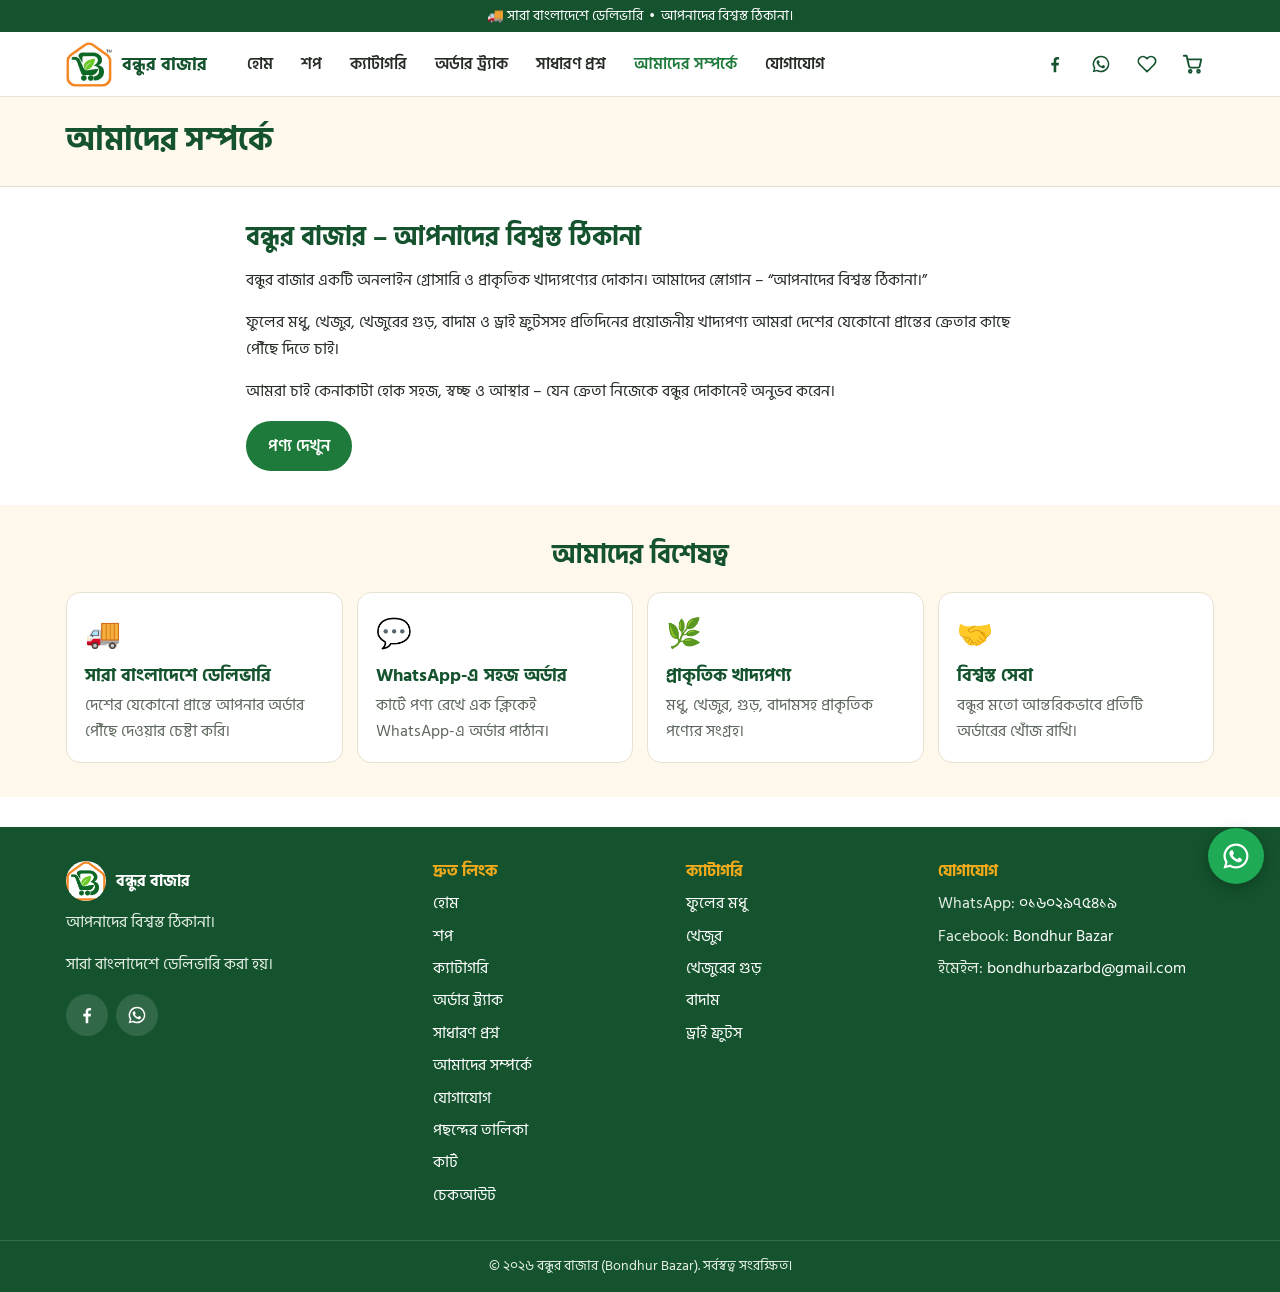
<file: about.html>
<!DOCTYPE html>
<html lang="bn">
<head>
<meta charset="utf-8">
<meta name="viewport" content="width=device-width, initial-scale=1">
<title>আমাদের সম্পর্কে | বন্ধুর বাজার</title>
<meta name="description" content="বন্ধুর বাজার সম্পর্কে জানুন – অনলাইন গ্রোসারি ও প্রাকৃতিক খাদ্যপণ্যের বিশ্বস্ত ঠিকানা।">
<meta name="theme-color" content="#1E7A3A">
<link rel="icon" href="assets/favicon.png" type="image/png">

<!-- Facebook / সোশ্যাল শেয়ার প্রিভিউ (Open Graph) -->
<!-- ⚠️ প্রকাশের পর নিচের "https://abdulkaiyum2823-hub.github.io/bondhur-bazar/" আপনার আসল লিংক দিয়ে বদলান (README দেখুন) -->
<meta property="og:type" content="website">
<meta property="og:site_name" content="বন্ধুর বাজার (Bondhur Bazar)">
<meta property="og:locale" content="bn_BD">
<meta property="og:title" content="আমাদের সম্পর্কে | বন্ধুর বাজার">
<meta property="og:description" content="বন্ধুর বাজার সম্পর্কে জানুন – অনলাইন গ্রোসারি ও প্রাকৃতিক খাদ্যপণ্যের বিশ্বস্ত ঠিকানা।">
<meta property="og:url" content="https://abdulkaiyum2823-hub.github.io/bondhur-bazar/about.html">
<meta property="og:image" content="https://abdulkaiyum2823-hub.github.io/bondhur-bazar/assets/og-image.jpg">
<meta name="twitter:card" content="summary_large_image">

<!-- বিনামূল্যের Google Fonts (বাংলা ফন্ট: Hind Siliguri) -->
<link rel="preconnect" href="https://fonts.googleapis.com">
<link rel="preconnect" href="https://fonts.gstatic.com" crossorigin>
<link rel="stylesheet" href="https://fonts.googleapis.com/css2?family=Hind+Siliguri:wght@400;500;600;700&display=swap">
<link rel="stylesheet" href="css/style.css?v=10">
</head>
<body data-page="about">
<a class="skip-link" href="#main">মূল অংশে যান</a>
<header class="site-header" id="site-header"></header>
<main id="main">

<div class="page-head"><div class="container"><h1>আমাদের সম্পর্কে</h1></div></div>
<section class="section"><div class="container" style="max-width:820px">
  <h2>বন্ধুর বাজার – আপনাদের বিশ্বস্ত ঠিকানা</h2>
  <div id="aboutText"></div>
  <a class="btn" href="shop.html">পণ্য দেখুন</a>
</div></section>
<section class="section alt"><div class="container"><h2 class="section-title">আমাদের বিশেষত্ব</h2><div class="feature-grid" id="featureGrid"></div></div></section>

</main>
<footer class="site-footer" id="site-footer"></footer>
<noscript><p style="padding:16px;text-align:center">এই ওয়েবসাইট চালাতে JavaScript চালু থাকা দরকার।</p></noscript>
<script src="js/config.js?v=10"></script>
<script src="js/supabase-config.js?v=10"></script>
<script src="js/products.js?v=10"></script>
<script src="js/api.js?v=10"></script>
<script src="js/app.js?v=10"></script>
<script src="js/pages.js?v=10"></script>
</body>
</html>
</file>
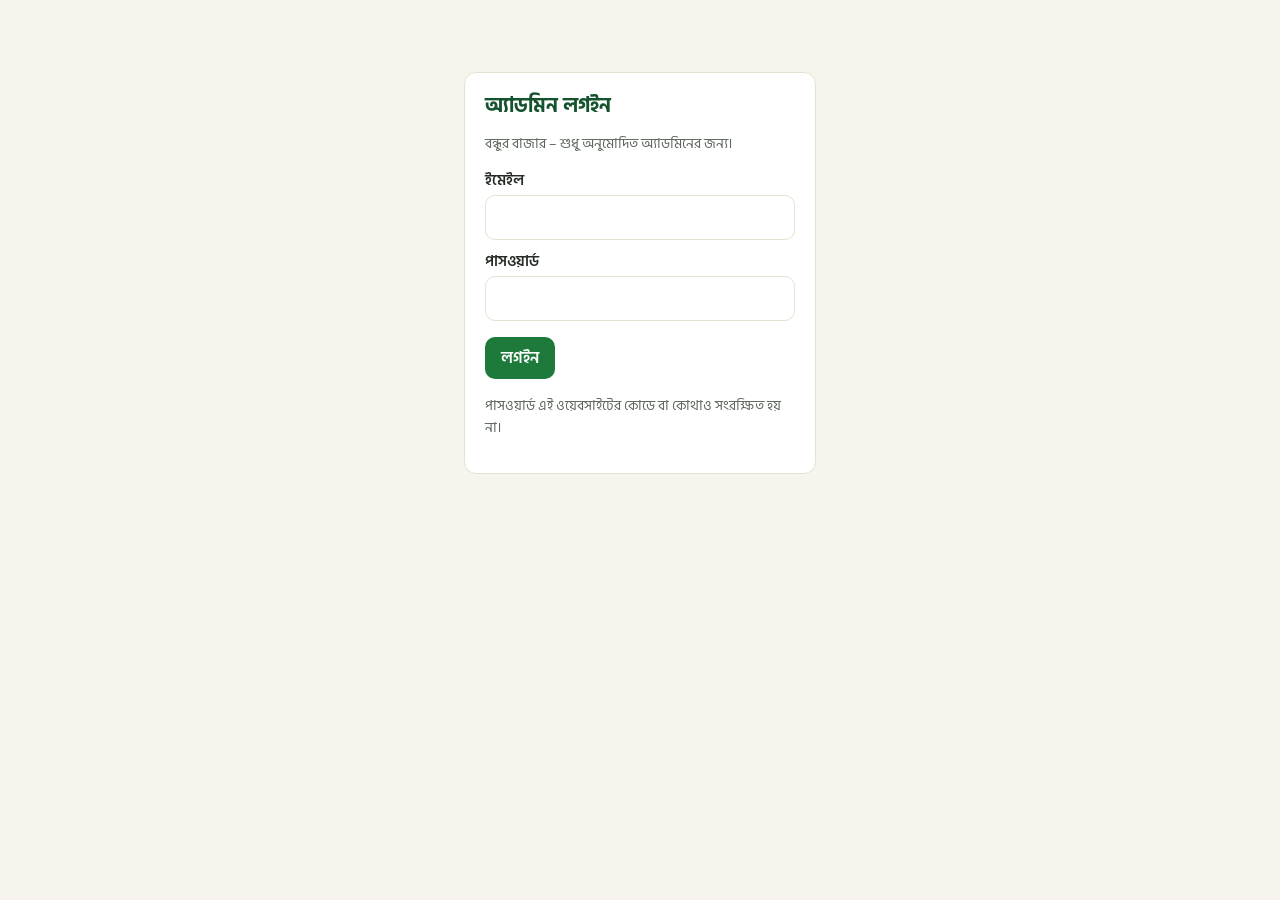
<file: admin.html>
<!DOCTYPE html>
<html lang="bn">
<head>
<meta charset="utf-8">
<meta name="viewport" content="width=device-width, initial-scale=1">
<title>অ্যাডমিন | বন্ধুর বাজার</title>
<meta name="robots" content="noindex, nofollow">
<meta name="theme-color" content="#1E7A3A">
<link rel="icon" href="assets/favicon.png" type="image/png">
<link rel="preconnect" href="https://fonts.googleapis.com">
<link rel="preconnect" href="https://fonts.gstatic.com" crossorigin>
<link rel="stylesheet" href="https://fonts.googleapis.com/css2?family=Hind+Siliguri:wght@400;500;600;700&display=swap">
<link rel="stylesheet" href="css/admin.css?v=10">
</head>
<body>
<div id="app"><p class="a-loading">লোড হচ্ছে…</p></div>
<div id="toast" class="toast" role="status" aria-live="polite" hidden></div>
<noscript><p style="padding:16px;text-align:center">অ্যাডমিন চালাতে JavaScript চালু থাকা দরকার।</p></noscript>
<script src="js/supabase-config.js?v=10"></script>
<script src="js/admin.js?v=10"></script>
<script src="js/admin-tabs.js?v=10"></script>
</body>
</html>
</file>
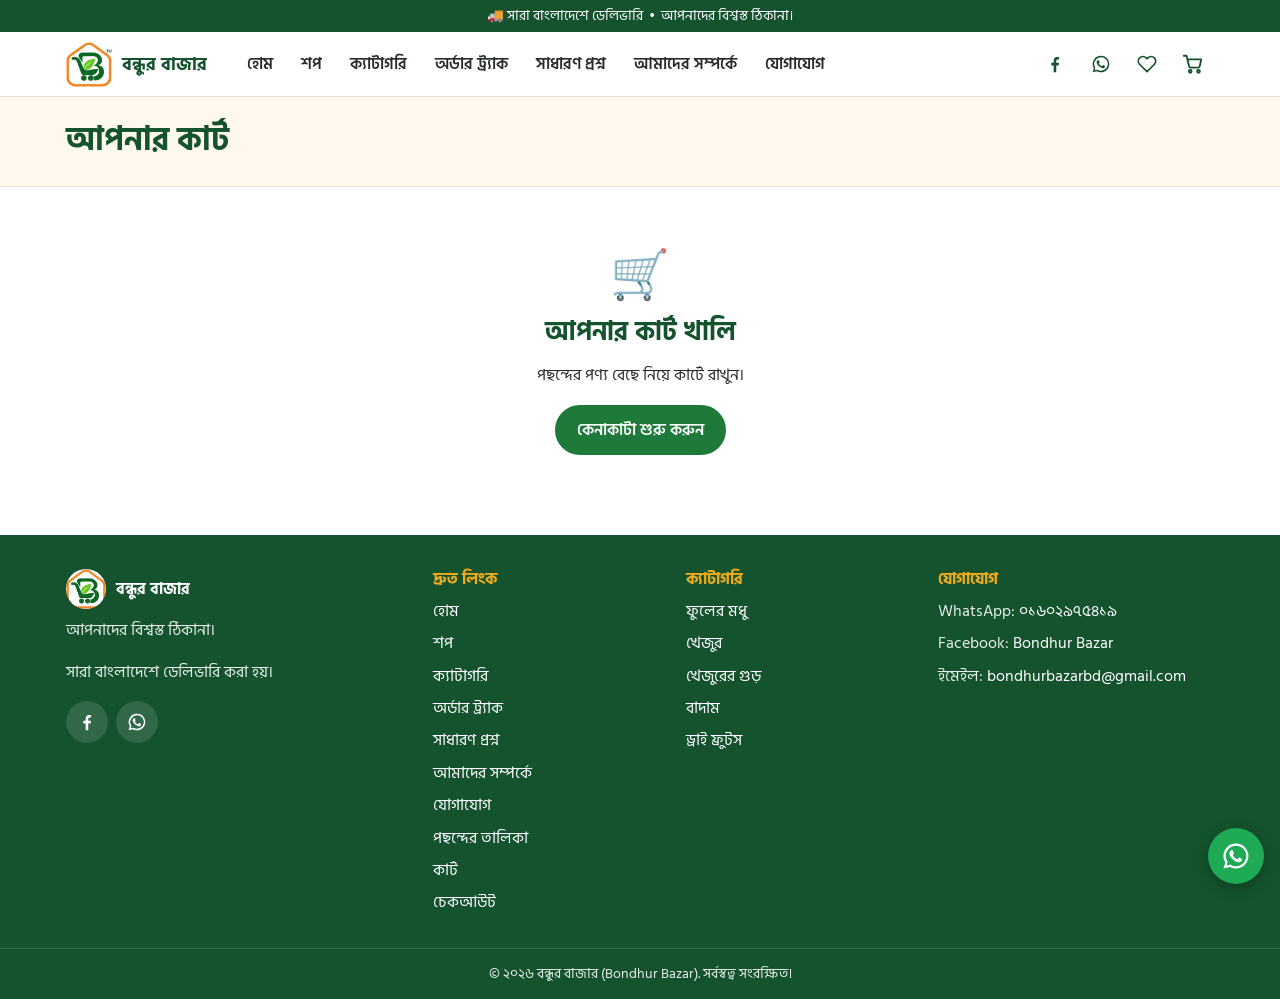
<file: cart.html>
<!DOCTYPE html>
<html lang="bn">
<head>
<meta charset="utf-8">
<meta name="viewport" content="width=device-width, initial-scale=1">
<title>কার্ট | বন্ধুর বাজার</title>
<meta name="description" content="আপনার কার্টের পণ্য দেখুন ও অর্ডার করুন।">
<meta name="robots" content="noindex, nofollow">
<meta name="theme-color" content="#1E7A3A">
<link rel="icon" href="assets/favicon.png" type="image/png">

<!-- Facebook / সোশ্যাল শেয়ার প্রিভিউ (Open Graph) -->
<!-- ⚠️ প্রকাশের পর নিচের "https://abdulkaiyum2823-hub.github.io/bondhur-bazar/" আপনার আসল লিংক দিয়ে বদলান (README দেখুন) -->
<meta property="og:type" content="website">
<meta property="og:site_name" content="বন্ধুর বাজার (Bondhur Bazar)">
<meta property="og:locale" content="bn_BD">
<meta property="og:title" content="কার্ট | বন্ধুর বাজার">
<meta property="og:description" content="আপনার কার্টের পণ্য দেখুন ও অর্ডার করুন।">
<meta property="og:url" content="https://abdulkaiyum2823-hub.github.io/bondhur-bazar/cart.html">
<meta property="og:image" content="https://abdulkaiyum2823-hub.github.io/bondhur-bazar/assets/og-image.jpg">
<meta name="twitter:card" content="summary_large_image">

<!-- বিনামূল্যের Google Fonts (বাংলা ফন্ট: Hind Siliguri) -->
<link rel="preconnect" href="https://fonts.googleapis.com">
<link rel="preconnect" href="https://fonts.gstatic.com" crossorigin>
<link rel="stylesheet" href="https://fonts.googleapis.com/css2?family=Hind+Siliguri:wght@400;500;600;700&display=swap">
<link rel="stylesheet" href="css/style.css?v=10">
</head>
<body data-page="cart">
<a class="skip-link" href="#main">মূল অংশে যান</a>
<header class="site-header" id="site-header"></header>
<main id="main">

<div class="page-head"><div class="container"><h1>আপনার কার্ট</h1></div></div>
<div class="container"><div id="cartHost"></div></div>

</main>
<footer class="site-footer" id="site-footer"></footer>
<noscript><p style="padding:16px;text-align:center">এই ওয়েবসাইট চালাতে JavaScript চালু থাকা দরকার।</p></noscript>
<script src="js/config.js?v=10"></script>
<script src="js/supabase-config.js?v=10"></script>
<script src="js/products.js?v=10"></script>
<script src="js/api.js?v=10"></script>
<script src="js/app.js?v=10"></script>
<script src="js/pages.js?v=10"></script>
</body>
</html>
</file>
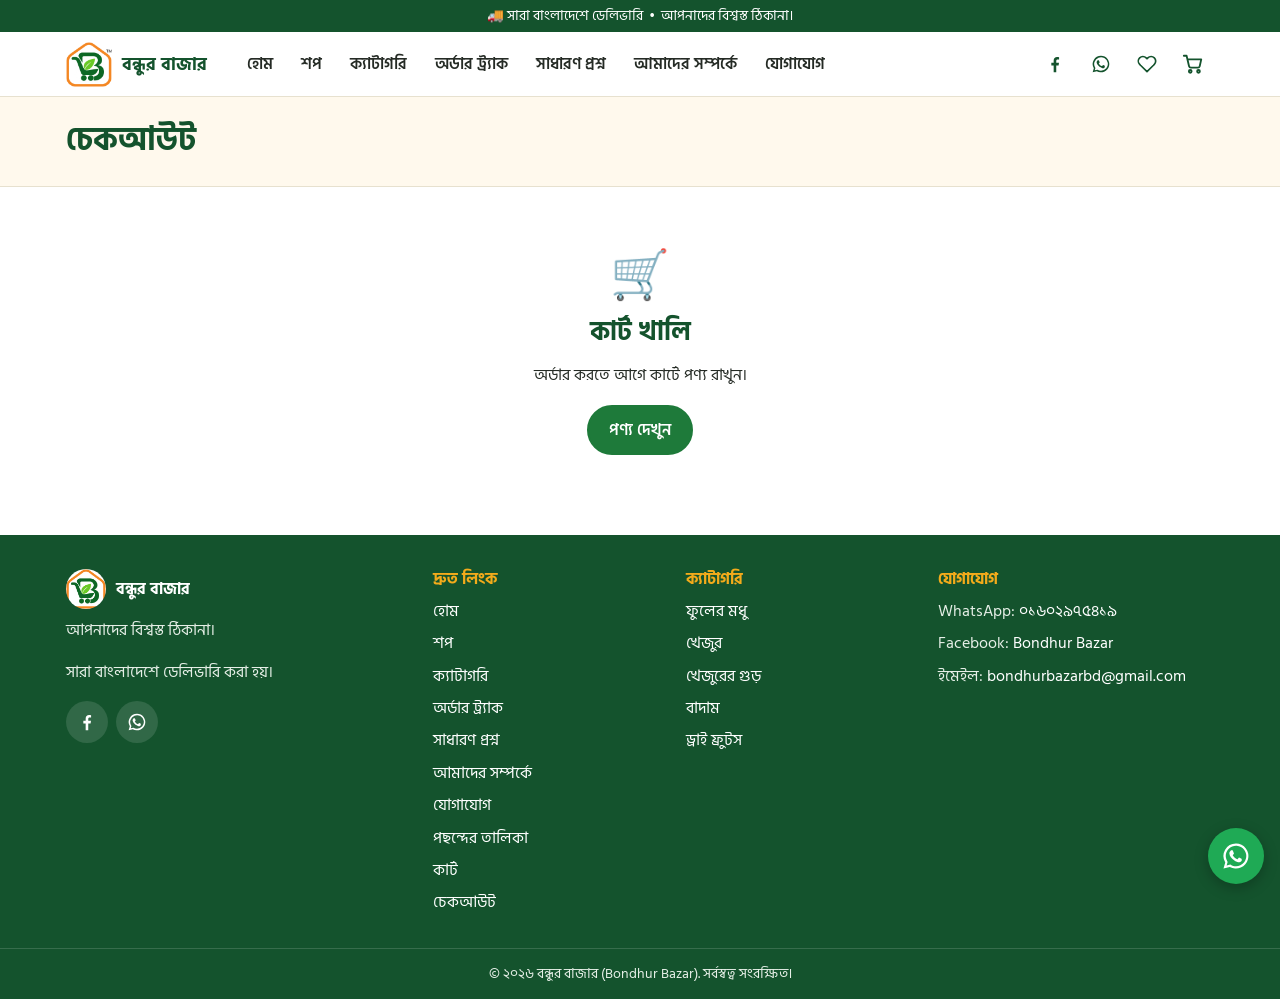
<file: checkout.html>
<!DOCTYPE html>
<html lang="bn">
<head>
<meta charset="utf-8">
<meta name="viewport" content="width=device-width, initial-scale=1">
<title>চেকআউট | বন্ধুর বাজার</title>
<meta name="description" content="ডেলিভারির তথ্য দিয়ে অর্ডার সম্পন্ন করুন।">
<meta name="robots" content="noindex, nofollow">
<meta name="theme-color" content="#1E7A3A">
<link rel="icon" href="assets/favicon.png" type="image/png">

<!-- Facebook / সোশ্যাল শেয়ার প্রিভিউ (Open Graph) -->
<!-- ⚠️ প্রকাশের পর নিচের "https://abdulkaiyum2823-hub.github.io/bondhur-bazar/" আপনার আসল লিংক দিয়ে বদলান (README দেখুন) -->
<meta property="og:type" content="website">
<meta property="og:site_name" content="বন্ধুর বাজার (Bondhur Bazar)">
<meta property="og:locale" content="bn_BD">
<meta property="og:title" content="চেকআউট | বন্ধুর বাজার">
<meta property="og:description" content="ডেলিভারির তথ্য দিয়ে অর্ডার সম্পন্ন করুন।">
<meta property="og:url" content="https://abdulkaiyum2823-hub.github.io/bondhur-bazar/checkout.html">
<meta property="og:image" content="https://abdulkaiyum2823-hub.github.io/bondhur-bazar/assets/og-image.jpg">
<meta name="twitter:card" content="summary_large_image">

<!-- বিনামূল্যের Google Fonts (বাংলা ফন্ট: Hind Siliguri) -->
<link rel="preconnect" href="https://fonts.googleapis.com">
<link rel="preconnect" href="https://fonts.gstatic.com" crossorigin>
<link rel="stylesheet" href="https://fonts.googleapis.com/css2?family=Hind+Siliguri:wght@400;500;600;700&display=swap">
<link rel="stylesheet" href="css/style.css?v=10">
</head>
<body data-page="checkout">
<a class="skip-link" href="#main">মূল অংশে যান</a>
<header class="site-header" id="site-header"></header>
<main id="main">

<div class="page-head"><div class="container"><h1>চেকআউট</h1></div></div>
<div class="container"><div id="checkoutHost">
  <div class="checkout-layout">
    <form id="orderForm" class="form-box" novalidate>
      <h2>ডেলিভারির তথ্য</h2>
      <div class="form-grid">
        <div class="field"><label for="name">আপনার নাম <span class="req">*</span></label>
          <input class="input" id="name" name="name" type="text" autocomplete="name" placeholder="যেমন: রহিম উদ্দিন">
          <p class="err" id="err-name" role="alert"></p></div>
        <div class="field"><label for="phone">মোবাইল নম্বর <span class="req">*</span></label>
          <input class="input" id="phone" name="phone" type="tel" inputmode="tel" autocomplete="tel" placeholder="যেমন: 01712345678">
          <p class="err" id="err-phone" role="alert"></p></div>
        <div class="field"><label for="address">সম্পূর্ণ ঠিকানা <span class="req">*</span></label>
          <textarea class="input" id="address" name="address" autocomplete="street-address" placeholder="বাড়ি/রাস্তা/গ্রাম/এলাকা"></textarea>
          <p class="err" id="err-address" role="alert"></p></div>
        <div class="form-grid two">
          <div class="field"><label for="district">জেলা <span class="req">*</span></label>
            <select class="select" id="district" name="district"></select>
            <p class="err" id="err-district" role="alert"></p></div>
          <div class="field"><label for="upazila">উপজেলা / থানা <span class="req">*</span></label>
            <input class="input" id="upazila" name="upazila" type="text" placeholder="উপজেলা বা থানার নাম">
            <p class="err" id="err-upazila" role="alert"></p></div>
        </div>
        <div class="field"><label for="note">বিশেষ নির্দেশনা (ঐচ্ছিক)</label>
          <textarea class="input" id="note" name="note" placeholder="কিছু জানাতে চাইলে লিখুন"></textarea></div>
      </div>
      <p class="notice-inline" id="offlineNote" hidden>⚠️ অনলাইন অর্ডার সিস্টেম এখনো চালু হয়নি। বাটনে চাপলে WhatsApp-এ মেসেজ তৈরি হবে; সেখানে “Send” চাপলে অর্ডার আমাদের কাছে যাবে (এই অর্ডার নম্বর পাবেন না)।</p>
      <input type="text" name="website" tabindex="-1" autocomplete="off" aria-hidden="true" style="position:absolute;left:-9999px;width:1px;height:1px;opacity:0">
      <fieldset class="pay-box" id="payBox" hidden>
        <legend>পেমেন্ট পদ্ধতি</legend>
        <label class="pay-opt"><input type="radio" name="pay" id="payCod" value="cod" checked>
          <span><strong>ক্যাশ অন ডেলিভারি</strong><small>পণ্য হাতে পেয়ে টাকা দিন</small></span></label>
        <label class="pay-opt"><input type="radio" name="pay" id="payBkash" value="bkash">
          <span><strong>bKash (Personal – Send Money)</strong><small>আগে টাকা পাঠিয়ে TrxID দিন</small></span></label>
        <div class="bk-panel" id="bkDelivery" hidden>
          <p>ডেলিভারি চার্জ এখনো নির্ধারিত নয় (জেলা বেছে নিন, অথবা চার্জ আমরা অর্ডারের পর জানাব)। মোট টাকা নিশ্চিত না হওয়া পর্যন্ত bKash পেমেন্ট নেওয়া যাচ্ছে না – অনুগ্রহ করে <b>ক্যাশ অন ডেলিভারি</b> বেছে নিন।</p>
        </div>
        <div class="bk-panel" id="bkFields" hidden>
          <ol class="bk-steps">
            <li>bKash অ্যাপ/USSD থেকে <b>Send Money</b> দিয়ে <b class="bk-num" id="bkNum"></b> নম্বরে <b id="bkAmount"></b> পাঠান। <small id="bkType"></small>
              <button type="button" class="btn btn-sm btn-outline" id="bkCopy">নম্বর কপি</button></li>
            <li>পাঠানো শেষে পাওয়া <b>TrxID</b> এবং যে নম্বর থেকে পাঠিয়েছেন তা নিচে লিখুন।</li>
          </ol>
          <div class="field"><label for="bkTxn">bKash TrxID <span class="req">*</span></label>
            <input class="input" id="bkTxn" name="bkTxn" type="text" autocomplete="off" autocapitalize="characters" maxlength="24" placeholder="যেমন: 9A7B3C2D1E">
            <p class="err" id="err-bkTxn" role="alert"></p></div>
          <div class="field"><label for="bkSender">যে নম্বর থেকে টাকা পাঠিয়েছেন <span class="req">*</span></label>
            <input class="input" id="bkSender" name="bkSender" type="tel" inputmode="tel" placeholder="যেমন: 01712345678">
            <p class="err" id="err-bkSender" role="alert"></p></div>
          <p class="hint">⚠️ এই যাচাই স্বয়ংক্রিয় নয়। আমরা নিজে হাতে মিলিয়ে দেখব; ততক্ষণ স্ট্যাটাস “যাচাইয়ের অপেক্ষায়” থাকবে। ভুল TrxID দিলে অর্ডার আটকে যেতে পারে।</p>
        </div>
      </fieldset>
      <p class="hint" id="paymentNote"></p>
      <button class="btn btn-gold btn-lg btn-block" id="submitBtn" type="submit">অর্ডার পর্যালোচনা করুন</button>
    </form>
    <aside class="summary">
      <h2>অর্ডারের সারাংশ</h2>
      <div id="sumItems"></div>
      <div class="sum-row"><span>পণ্যের মূল্য</span><strong id="sumSub"></strong></div>
      <div class="sum-row"><span>ডেলিভারি চার্জ</span><strong id="sumDel"></strong></div>
      <div class="sum-row sum-total"><span>সর্বমোট</span><strong id="sumTotal"></strong></div>
      <a class="btn btn-outline btn-block" href="cart.html">কার্টে ফিরে যান</a>
    </aside>
  </div>
</div></div>

</main>
<footer class="site-footer" id="site-footer"></footer>
<noscript><p style="padding:16px;text-align:center">এই ওয়েবসাইট চালাতে JavaScript চালু থাকা দরকার।</p></noscript>
<script src="js/config.js?v=10"></script>
<script src="js/supabase-config.js?v=10"></script>
<script src="js/products.js?v=10"></script>
<script src="js/api.js?v=10"></script>
<script src="js/app.js?v=10"></script>
<script src="js/pages.js?v=10"></script>
</body>
</html>
</file>
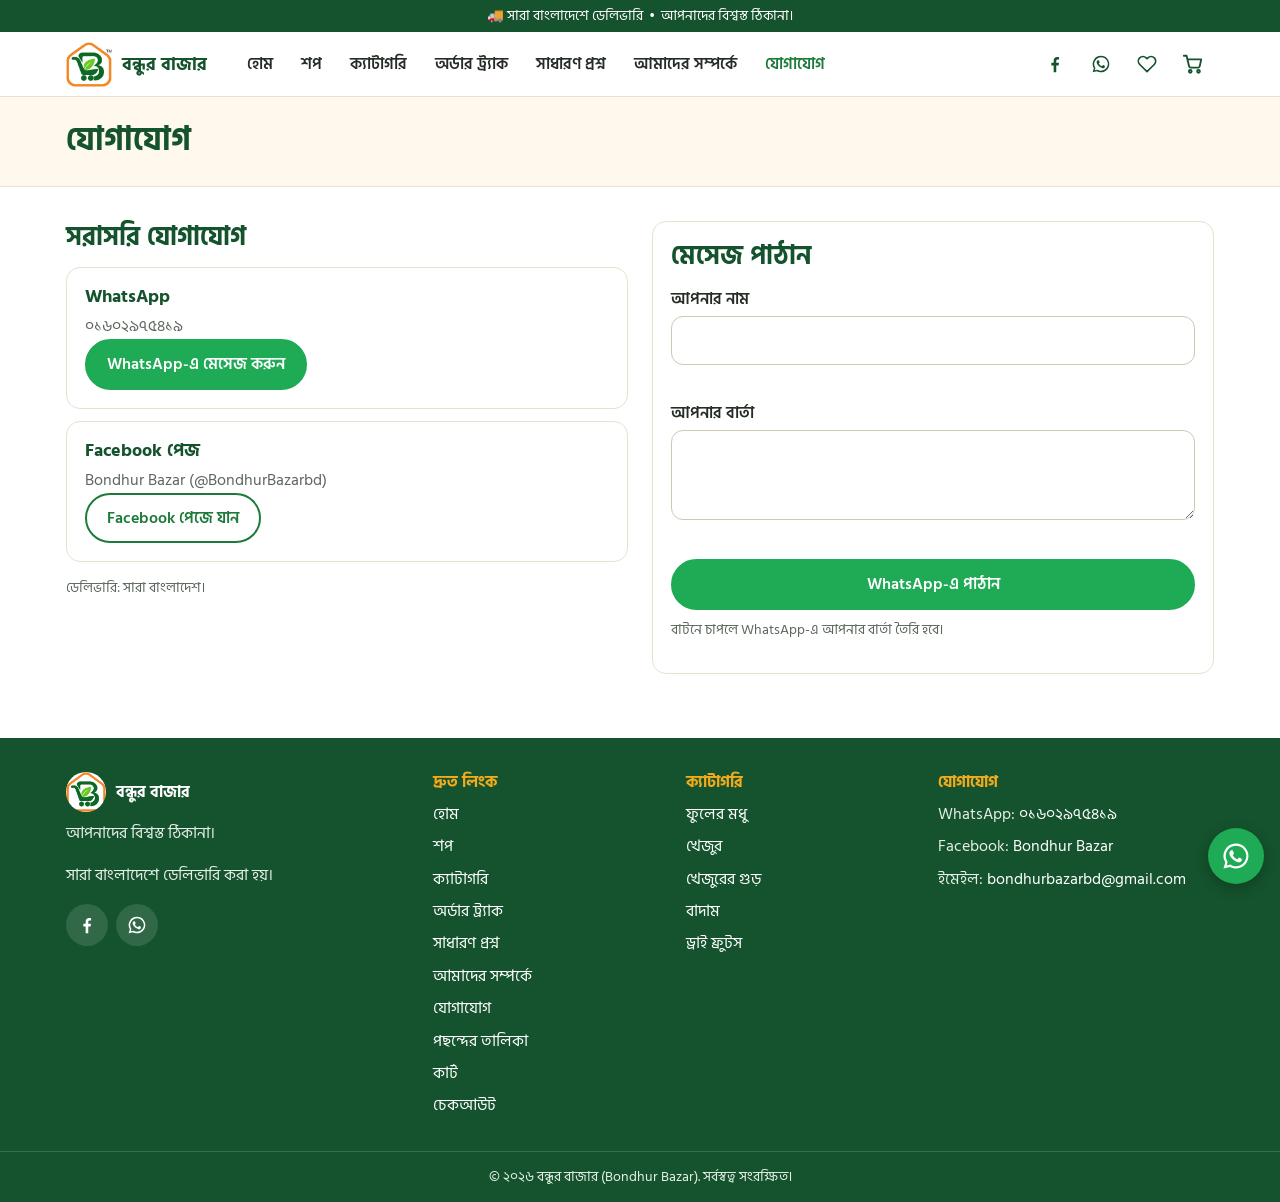
<file: contact.html>
<!DOCTYPE html>
<html lang="bn">
<head>
<meta charset="utf-8">
<meta name="viewport" content="width=device-width, initial-scale=1">
<title>যোগাযোগ | বন্ধুর বাজার</title>
<meta name="description" content="বন্ধুর বাজারের সঙ্গে WhatsApp ও Facebook-এ যোগাযোগ করুন।">
<meta name="theme-color" content="#1E7A3A">
<link rel="icon" href="assets/favicon.png" type="image/png">

<!-- Facebook / সোশ্যাল শেয়ার প্রিভিউ (Open Graph) -->
<!-- ⚠️ প্রকাশের পর নিচের "https://abdulkaiyum2823-hub.github.io/bondhur-bazar/" আপনার আসল লিংক দিয়ে বদলান (README দেখুন) -->
<meta property="og:type" content="website">
<meta property="og:site_name" content="বন্ধুর বাজার (Bondhur Bazar)">
<meta property="og:locale" content="bn_BD">
<meta property="og:title" content="যোগাযোগ | বন্ধুর বাজার">
<meta property="og:description" content="বন্ধুর বাজারের সঙ্গে WhatsApp ও Facebook-এ যোগাযোগ করুন।">
<meta property="og:url" content="https://abdulkaiyum2823-hub.github.io/bondhur-bazar/contact.html">
<meta property="og:image" content="https://abdulkaiyum2823-hub.github.io/bondhur-bazar/assets/og-image.jpg">
<meta name="twitter:card" content="summary_large_image">

<!-- বিনামূল্যের Google Fonts (বাংলা ফন্ট: Hind Siliguri) -->
<link rel="preconnect" href="https://fonts.googleapis.com">
<link rel="preconnect" href="https://fonts.gstatic.com" crossorigin>
<link rel="stylesheet" href="https://fonts.googleapis.com/css2?family=Hind+Siliguri:wght@400;500;600;700&display=swap">
<link rel="stylesheet" href="css/style.css?v=10">
</head>
<body data-page="contact">
<a class="skip-link" href="#main">মূল অংশে যান</a>
<header class="site-header" id="site-header"></header>
<main id="main">

<div class="page-head"><div class="container"><h1>যোগাযোগ</h1></div></div>
<section class="section"><div class="container split" style="align-items:start">
  <div>
    <h2>সরাসরি যোগাযোগ</h2>
    <div class="feature" style="margin-bottom:12px"><h3>WhatsApp</h3><p id="waNum"></p>
      <a class="btn btn-wa" id="waBig" target="_blank" rel="noopener" data-wa href="https://wa.me/8801602975419">WhatsApp-এ মেসেজ করুন</a></div>
    <div class="feature"><h3>Facebook পেজ</h3><p id="fbName"></p>
      <a class="btn btn-outline" id="fbBig" target="_blank" rel="noopener" data-fb href="https://www.facebook.com/BondhurBazarbd">Facebook পেজে যান</a></div>
    <p class="muted" style="margin-top:14px">ডেলিভারি: সারা বাংলাদেশ।</p>
  </div>
  <form id="msgForm" class="form-box" novalidate>
    <h2>মেসেজ পাঠান</h2>
    <div class="form-grid">
      <div class="field"><label for="cname">আপনার নাম</label><input class="input" id="cname" name="name" type="text" autocomplete="name"><p class="err" id="err-cname" role="alert"></p></div>
      <div class="field"><label for="cmsg">আপনার বার্তা</label><textarea class="input" id="cmsg" name="message"></textarea><p class="err" id="err-cmsg" role="alert"></p></div>
    </div>
    <button class="btn btn-wa btn-block" type="submit">WhatsApp-এ পাঠান</button>
    <p class="hint" style="margin-top:8px">বাটনে চাপলে WhatsApp-এ আপনার বার্তা তৈরি হবে।</p>
  </form>
</div></section>

</main>
<footer class="site-footer" id="site-footer"></footer>
<noscript><p style="padding:16px;text-align:center">এই ওয়েবসাইট চালাতে JavaScript চালু থাকা দরকার।</p></noscript>
<script src="js/config.js?v=10"></script>
<script src="js/supabase-config.js?v=10"></script>
<script src="js/products.js?v=10"></script>
<script src="js/api.js?v=10"></script>
<script src="js/app.js?v=10"></script>
<script src="js/pages.js?v=10"></script>
</body>
</html>
</file>
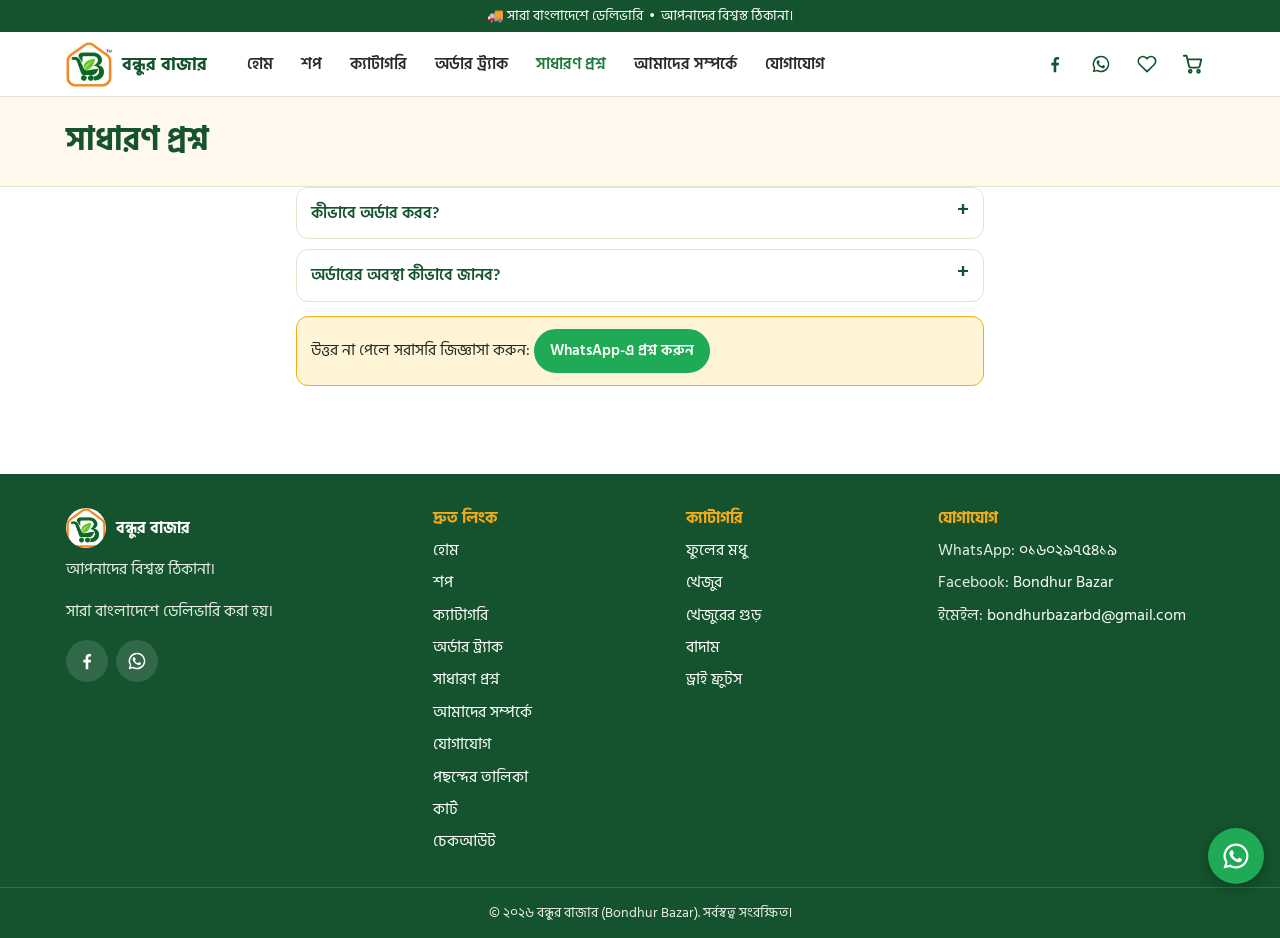
<file: faq.html>
<!DOCTYPE html>
<html lang="bn">
<head>
<meta charset="utf-8">
<meta name="viewport" content="width=device-width, initial-scale=1">
<title>সাধারণ প্রশ্ন (FAQ) | বন্ধুর বাজার</title>
<meta name="description" content="অর্ডার, পেমেন্ট, ডেলিভারি নিয়ে সাধারণ প্রশ্নের উত্তর।">
<meta name="theme-color" content="#1E7A3A">
<link rel="icon" href="assets/favicon.png" type="image/png">

<!-- Facebook / সোশ্যাল শেয়ার প্রিভিউ (Open Graph) -->
<!-- ⚠️ প্রকাশের পর নিচের "https://abdulkaiyum2823-hub.github.io/bondhur-bazar/" আপনার আসল লিংক দিয়ে বদলান (README দেখুন) -->
<meta property="og:type" content="website">
<meta property="og:site_name" content="বন্ধুর বাজার (Bondhur Bazar)">
<meta property="og:locale" content="bn_BD">
<meta property="og:title" content="সাধারণ প্রশ্ন (FAQ) | বন্ধুর বাজার">
<meta property="og:description" content="অর্ডার, পেমেন্ট, ডেলিভারি নিয়ে সাধারণ প্রশ্নের উত্তর।">
<meta property="og:url" content="https://abdulkaiyum2823-hub.github.io/bondhur-bazar/faq.html">
<meta property="og:image" content="https://abdulkaiyum2823-hub.github.io/bondhur-bazar/assets/og-image.jpg">
<meta name="twitter:card" content="summary_large_image">

<!-- বিনামূল্যের Google Fonts (বাংলা ফন্ট: Hind Siliguri) -->
<link rel="preconnect" href="https://fonts.googleapis.com">
<link rel="preconnect" href="https://fonts.gstatic.com" crossorigin>
<link rel="stylesheet" href="https://fonts.googleapis.com/css2?family=Hind+Siliguri:wght@400;500;600;700&display=swap">
<link rel="stylesheet" href="css/style.css?v=10">
</head>
<body data-page="faq">
<a class="skip-link" href="#main">মূল অংশে যান</a>
<header class="site-header" id="site-header"></header>
<main id="main">
<div class="page-head"><div class="container"><h1>সাধারণ প্রশ্ন</h1></div></div>
<div class="container narrow">
  <div id="faqList"></div>
  <div class="callout">উত্তর না পেলে সরাসরি জিজ্ঞাসা করুন: <a id="faqWa" class="btn btn-wa btn-sm" target="_blank" rel="noopener" href="#">WhatsApp-এ প্রশ্ন করুন</a></div>
</div>
</main>
<footer class="site-footer" id="site-footer"></footer>
<noscript><p style="padding:16px;text-align:center">এই ওয়েবসাইট চালাতে JavaScript চালু থাকা দরকার।</p></noscript>
<script src="js/config.js?v=10"></script>
<script src="js/supabase-config.js?v=10"></script>
<script src="js/products.js?v=10"></script>
<script src="js/api.js?v=10"></script>
<script src="js/app.js?v=10"></script>
<script src="js/pages.js?v=10"></script>
</body>
</html>
</file>
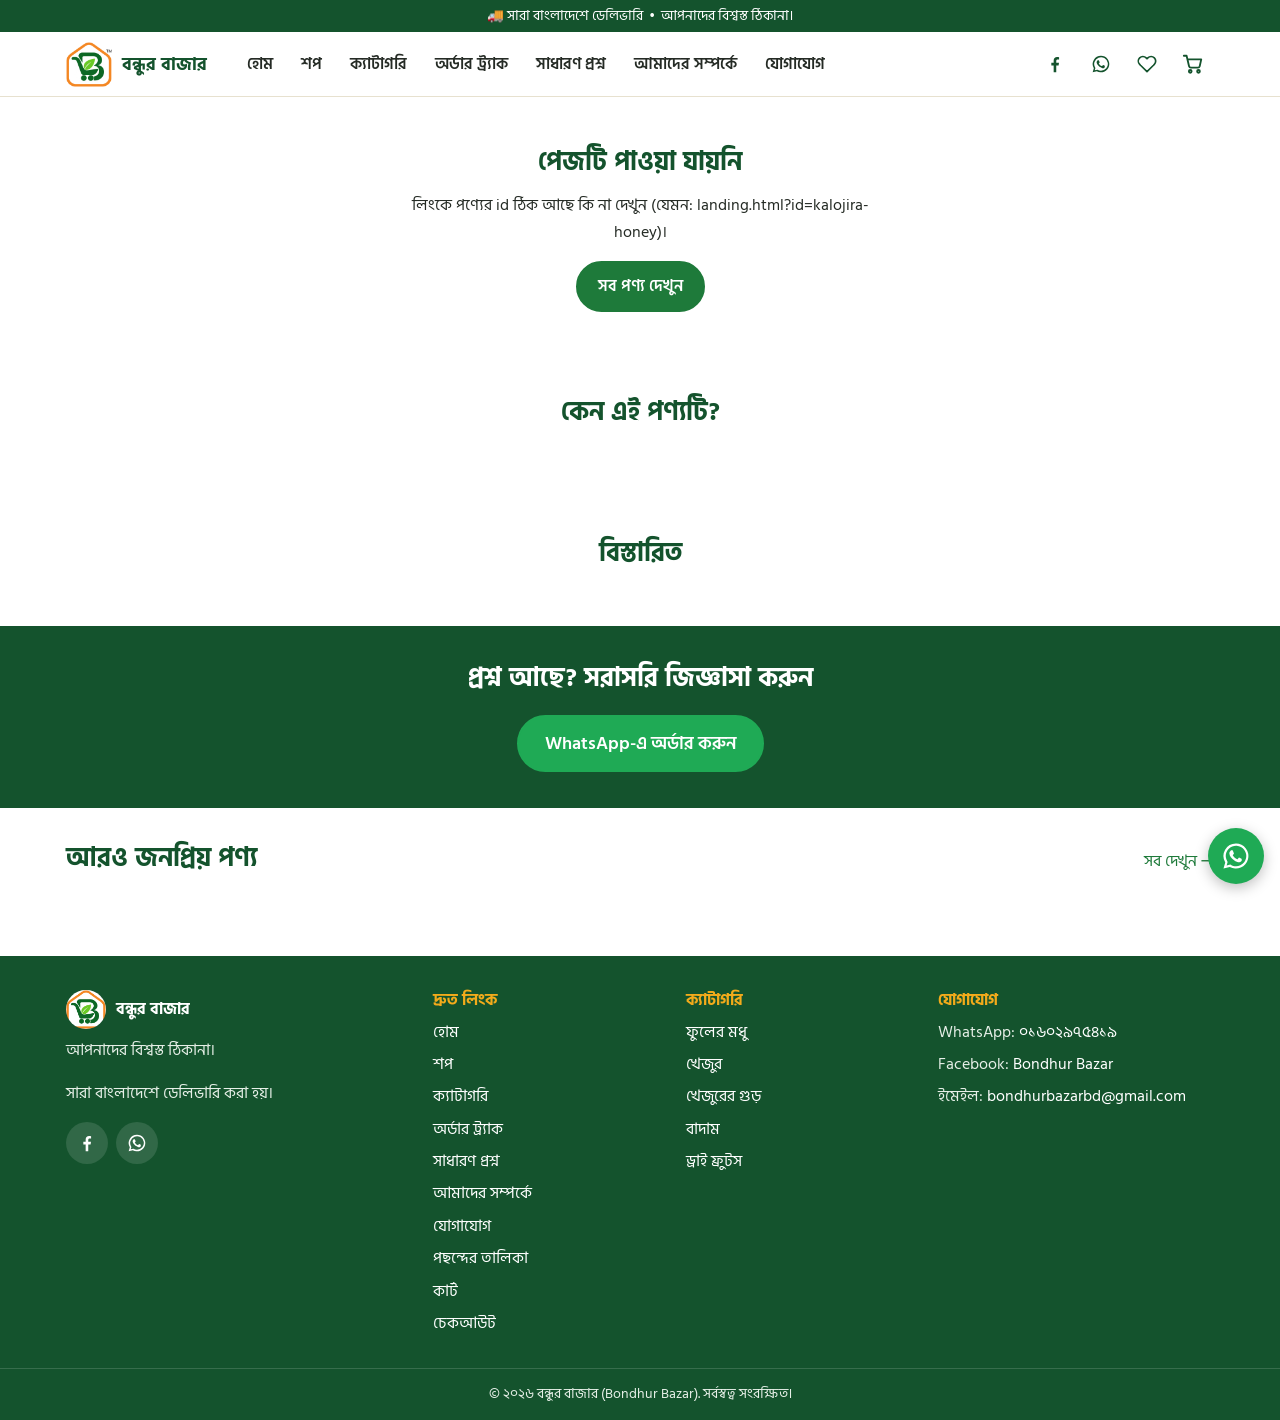
<file: landing.html>
<!DOCTYPE html>
<html lang="bn">
<head>
<meta charset="utf-8">
<meta name="viewport" content="width=device-width, initial-scale=1">
<title>বিশেষ অফার | বন্ধুর বাজার</title>
<meta name="description" content="বন্ধুর বাজার – অনলাইন গ্রোসারি ও প্রাকৃতিক খাদ্যপণ্য। ফুলের মধু, খেজুর, খেজুরের গুড়, বাদাম ও ড্রাই ফ্রুটস। সারা বাংলাদেশে ডেলিভারি, WhatsApp-এ সহজ অর্ডার।">
<meta name="theme-color" content="#1E7A3A">
<link rel="icon" href="assets/favicon.png" type="image/png">

<!-- Facebook / সোশ্যাল শেয়ার প্রিভিউ (Open Graph) -->
<!-- ⚠️ প্রকাশের পর নিচের "https://abdulkaiyum2823-hub.github.io/bondhur-bazar/" আপনার আসল লিংক দিয়ে বদলান (README দেখুন) -->
<meta property="og:type" content="website">
<meta property="og:site_name" content="বন্ধুর বাজার (Bondhur Bazar)">
<meta property="og:locale" content="bn_BD">
<meta property="og:title" content="বিশেষ অফার | বন্ধুর বাজার">
<meta property="og:description" content="বন্ধুর বাজার – অনলাইন গ্রোসারি ও প্রাকৃতিক খাদ্যপণ্য। ফুলের মধু, খেজুর, খেজুরের গুড়, বাদাম ও ড্রাই ফ্রুটস। সারা বাংলাদেশে ডেলিভারি, WhatsApp-এ সহজ অর্ডার।">
<meta property="og:url" content="https://abdulkaiyum2823-hub.github.io/bondhur-bazar/landing.html">
<meta property="og:image" content="https://abdulkaiyum2823-hub.github.io/bondhur-bazar/assets/og-image.jpg">
<meta name="twitter:card" content="summary_large_image">

<!-- বিনামূল্যের Google Fonts (বাংলা ফন্ট: Hind Siliguri) -->
<link rel="preconnect" href="https://fonts.googleapis.com">
<link rel="preconnect" href="https://fonts.gstatic.com" crossorigin>
<link rel="stylesheet" href="https://fonts.googleapis.com/css2?family=Hind+Siliguri:wght@400;500;600;700&display=swap">
<link rel="stylesheet" href="css/style.css?v=10">
</head>
<body data-page="landing">
<a class="skip-link" href="#main">মূল অংশে যান</a>
<header class="site-header" id="site-header"></header>
<main id="main">

<div class="container">
  <div id="landingHost"></div>
  <section class="section" id="landingPointsWrap"><h2 class="section-title">কেন এই পণ্যটি?</h2><div class="feature-grid" id="landingPoints"></div></section>
  <section class="section"><div class="pd-desc" style="margin:0 auto;text-align:center"><h2>বিস্তারিত</h2><p id="landingStory"></p></div></section>
</div>
<section class="cta-band"><div class="container">
  <h2>প্রশ্ন আছে? সরাসরি জিজ্ঞাসা করুন</h2>
  <div class="hero-actions"><a class="btn btn-wa btn-lg" id="landingWa" target="_blank" rel="noopener" href="#">WhatsApp-এ অর্ডার করুন</a></div>
</div></section>
<div class="container"><section class="section"><div class="section-head"><h2>আরও জনপ্রিয় পণ্য</h2><a href="shop.html">সব দেখুন →</a></div><div class="grid" id="landingMore"></div></section></div>

</main>
<footer class="site-footer" id="site-footer"></footer>
<noscript><p style="padding:16px;text-align:center">এই ওয়েবসাইট চালাতে JavaScript চালু থাকা দরকার।</p></noscript>
<script src="js/config.js?v=10"></script>
<script src="js/supabase-config.js?v=10"></script>
<script src="js/products.js?v=10"></script>
<script src="js/api.js?v=10"></script>
<script src="js/app.js?v=10"></script>
<script src="js/pages.js?v=10"></script>
</body>
</html>
</file>
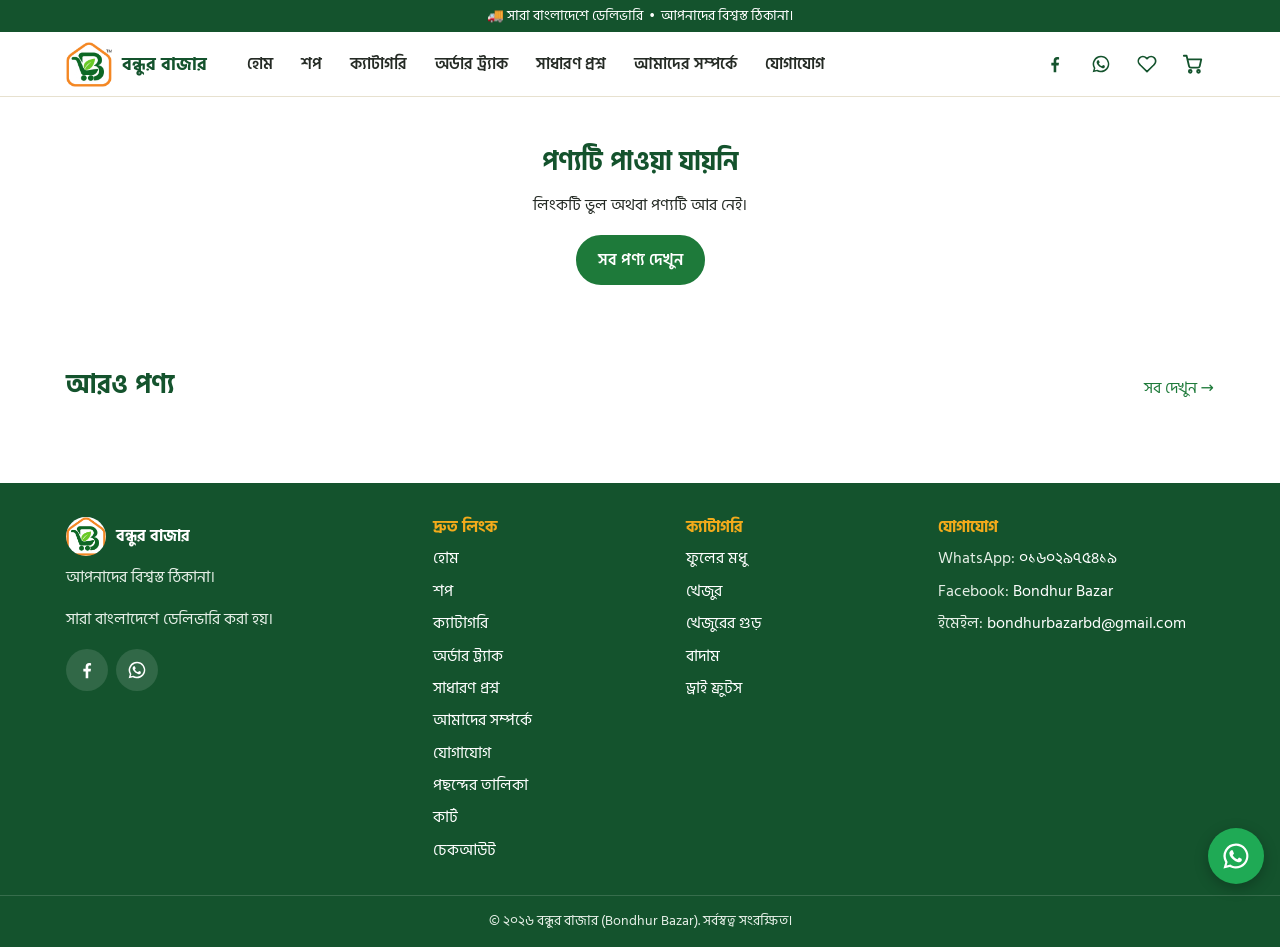
<file: product.html>
<!DOCTYPE html>
<html lang="bn">
<head>
<meta charset="utf-8">
<meta name="viewport" content="width=device-width, initial-scale=1">
<title>পণ্যের বিস্তারিত | বন্ধুর বাজার</title>
<meta name="description" content="বন্ধুর বাজার – অনলাইন গ্রোসারি ও প্রাকৃতিক খাদ্যপণ্য। ফুলের মধু, খেজুর, খেজুরের গুড়, বাদাম ও ড্রাই ফ্রুটস। সারা বাংলাদেশে ডেলিভারি, WhatsApp-এ সহজ অর্ডার।">
<meta name="theme-color" content="#1E7A3A">
<link rel="icon" href="assets/favicon.png" type="image/png">

<!-- Facebook / সোশ্যাল শেয়ার প্রিভিউ (Open Graph) -->
<!-- ⚠️ প্রকাশের পর নিচের "https://abdulkaiyum2823-hub.github.io/bondhur-bazar/" আপনার আসল লিংক দিয়ে বদলান (README দেখুন) -->
<meta property="og:type" content="website">
<meta property="og:site_name" content="বন্ধুর বাজার (Bondhur Bazar)">
<meta property="og:locale" content="bn_BD">
<meta property="og:title" content="পণ্যের বিস্তারিত | বন্ধুর বাজার">
<meta property="og:description" content="বন্ধুর বাজার – অনলাইন গ্রোসারি ও প্রাকৃতিক খাদ্যপণ্য। ফুলের মধু, খেজুর, খেজুরের গুড়, বাদাম ও ড্রাই ফ্রুটস। সারা বাংলাদেশে ডেলিভারি, WhatsApp-এ সহজ অর্ডার।">
<meta property="og:url" content="https://abdulkaiyum2823-hub.github.io/bondhur-bazar/product.html">
<meta property="og:image" content="https://abdulkaiyum2823-hub.github.io/bondhur-bazar/assets/og-image.jpg">
<meta name="twitter:card" content="summary_large_image">

<!-- বিনামূল্যের Google Fonts (বাংলা ফন্ট: Hind Siliguri) -->
<link rel="preconnect" href="https://fonts.googleapis.com">
<link rel="preconnect" href="https://fonts.gstatic.com" crossorigin>
<link rel="stylesheet" href="https://fonts.googleapis.com/css2?family=Hind+Siliguri:wght@400;500;600;700&display=swap">
<link rel="stylesheet" href="css/style.css?v=10">
</head>
<body data-page="product">
<a class="skip-link" href="#main">মূল অংশে যান</a>
<header class="site-header" id="site-header"></header>
<main id="main">

<div class="container">
  <div id="productHost"></div>
  <section class="section"><div class="section-head"><h2>আরও পণ্য</h2><a href="shop.html">সব দেখুন →</a></div><div class="grid" id="relatedGrid"></div></section>
</div>

</main>
<footer class="site-footer" id="site-footer"></footer>
<noscript><p style="padding:16px;text-align:center">এই ওয়েবসাইট চালাতে JavaScript চালু থাকা দরকার।</p></noscript>
<script src="js/config.js?v=10"></script>
<script src="js/supabase-config.js?v=10"></script>
<script src="js/products.js?v=10"></script>
<script src="js/api.js?v=10"></script>
<script src="js/app.js?v=10"></script>
<script src="js/pages.js?v=10"></script>
</body>
</html>
</file>
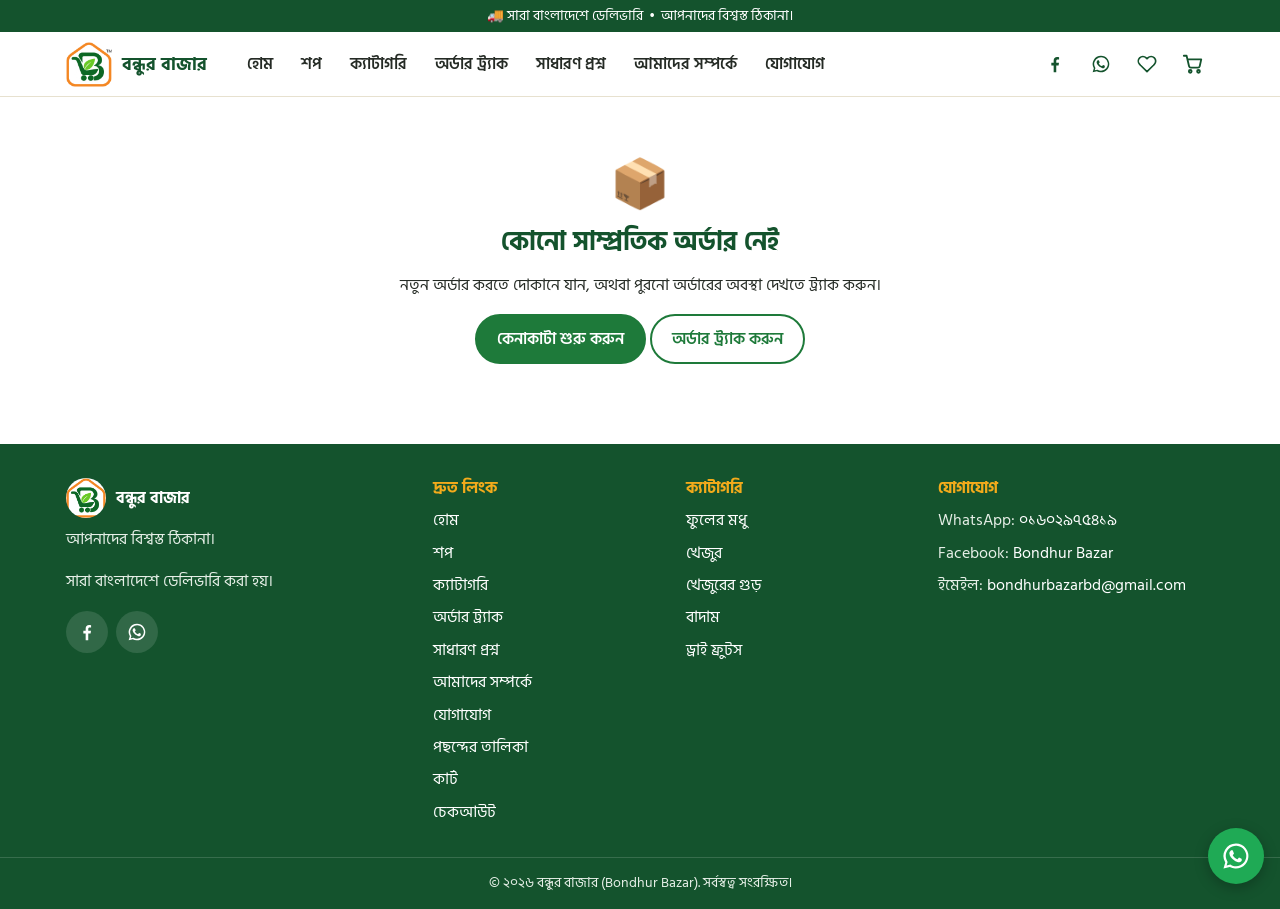
<file: success.html>
<!DOCTYPE html>
<html lang="bn">
<head>
<meta charset="utf-8">
<meta name="viewport" content="width=device-width, initial-scale=1">
<title>অর্ডার সম্পন্ন | বন্ধুর বাজার</title>
<meta name="description" content="আপনার অর্ডারের নিশ্চিতকরণ।">
<meta name="robots" content="noindex, nofollow">
<meta name="theme-color" content="#1E7A3A">
<link rel="icon" href="assets/favicon.png" type="image/png">

<!-- Facebook / সোশ্যাল শেয়ার প্রিভিউ (Open Graph) -->
<!-- ⚠️ প্রকাশের পর নিচের "https://abdulkaiyum2823-hub.github.io/bondhur-bazar/" আপনার আসল লিংক দিয়ে বদলান (README দেখুন) -->
<meta property="og:type" content="website">
<meta property="og:site_name" content="বন্ধুর বাজার (Bondhur Bazar)">
<meta property="og:locale" content="bn_BD">
<meta property="og:title" content="অর্ডার সম্পন্ন | বন্ধুর বাজার">
<meta property="og:description" content="আপনার অর্ডারের নিশ্চিতকরণ।">
<meta property="og:url" content="https://abdulkaiyum2823-hub.github.io/bondhur-bazar/success.html">
<meta property="og:image" content="https://abdulkaiyum2823-hub.github.io/bondhur-bazar/assets/og-image.jpg">
<meta name="twitter:card" content="summary_large_image">

<!-- বিনামূল্যের Google Fonts (বাংলা ফন্ট: Hind Siliguri) -->
<link rel="preconnect" href="https://fonts.googleapis.com">
<link rel="preconnect" href="https://fonts.gstatic.com" crossorigin>
<link rel="stylesheet" href="https://fonts.googleapis.com/css2?family=Hind+Siliguri:wght@400;500;600;700&display=swap">
<link rel="stylesheet" href="css/style.css?v=10">
</head>
<body data-page="success">
<a class="skip-link" href="#main">মূল অংশে যান</a>
<header class="site-header" id="site-header"></header>
<main id="main">
<div class="container"><div id="successHost"></div></div>
</main>
<footer class="site-footer" id="site-footer"></footer>
<noscript><p style="padding:16px;text-align:center">এই ওয়েবসাইট চালাতে JavaScript চালু থাকা দরকার।</p></noscript>
<script src="js/config.js?v=10"></script>
<script src="js/supabase-config.js?v=10"></script>
<script src="js/products.js?v=10"></script>
<script src="js/api.js?v=10"></script>
<script src="js/app.js?v=10"></script>
<script src="js/pages.js?v=10"></script>
</body>
</html>
</file>
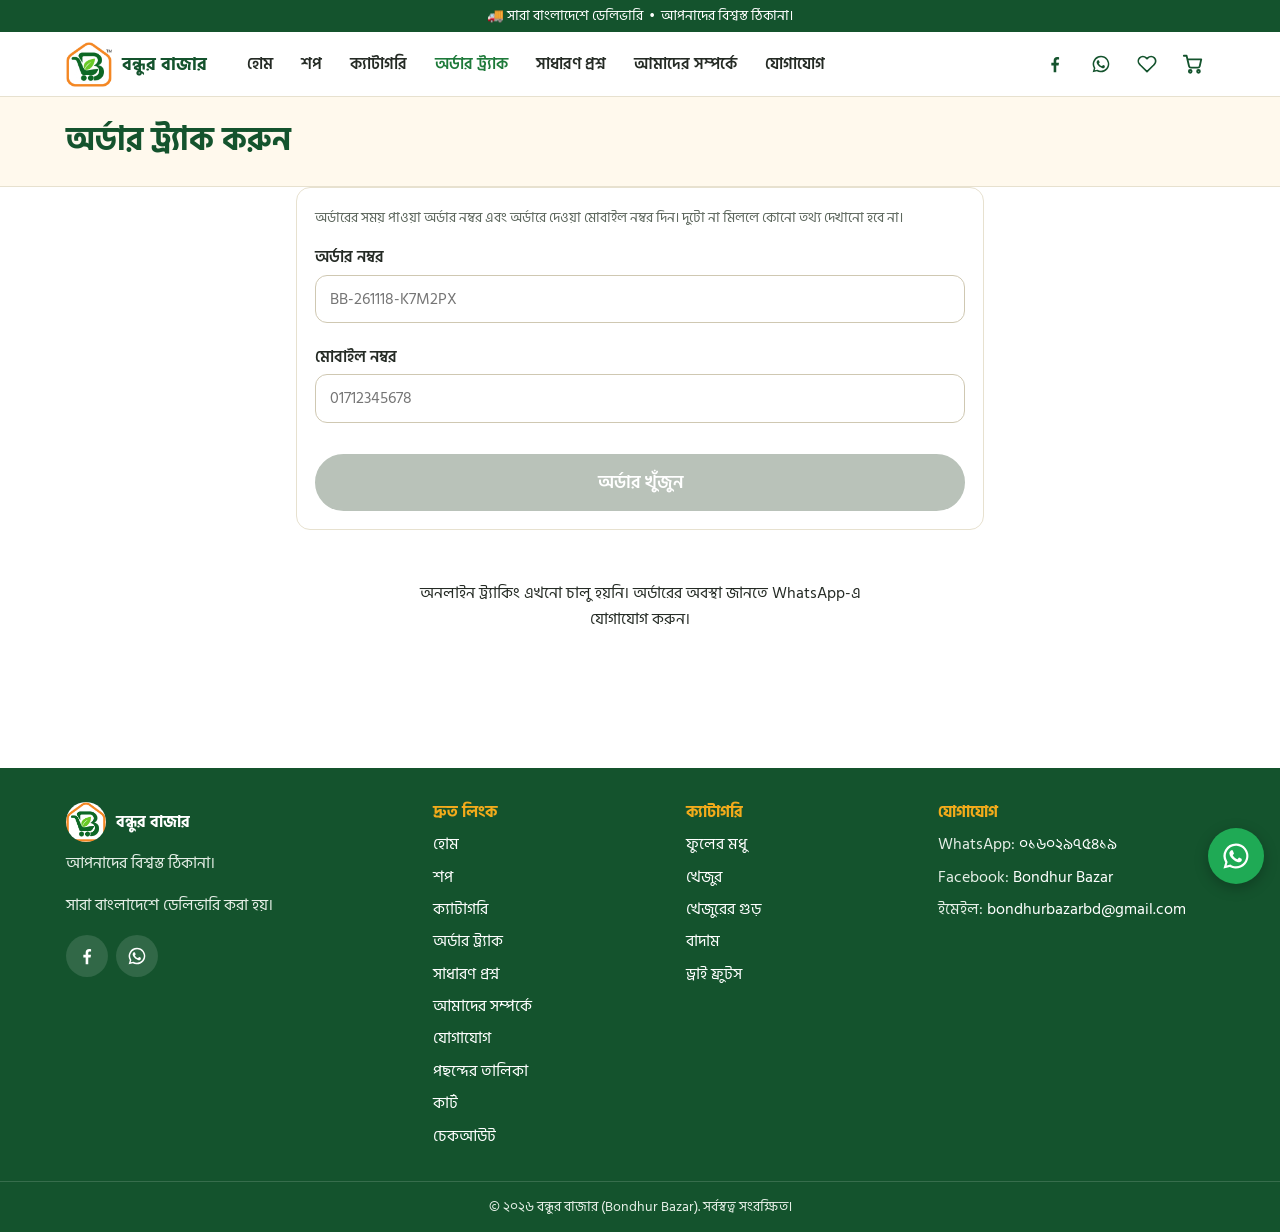
<file: track.html>
<!DOCTYPE html>
<html lang="bn">
<head>
<meta charset="utf-8">
<meta name="viewport" content="width=device-width, initial-scale=1">
<title>অর্ডার ট্র্যাক করুন | বন্ধুর বাজার</title>
<meta name="description" content="অর্ডার নম্বর ও মোবাইল নম্বর দিয়ে অর্ডারের অবস্থা দেখুন।">
<meta name="robots" content="noindex, nofollow">
<meta name="theme-color" content="#1E7A3A">
<link rel="icon" href="assets/favicon.png" type="image/png">

<!-- Facebook / সোশ্যাল শেয়ার প্রিভিউ (Open Graph) -->
<!-- ⚠️ প্রকাশের পর নিচের "https://abdulkaiyum2823-hub.github.io/bondhur-bazar/" আপনার আসল লিংক দিয়ে বদলান (README দেখুন) -->
<meta property="og:type" content="website">
<meta property="og:site_name" content="বন্ধুর বাজার (Bondhur Bazar)">
<meta property="og:locale" content="bn_BD">
<meta property="og:title" content="অর্ডার ট্র্যাক করুন | বন্ধুর বাজার">
<meta property="og:description" content="অর্ডার নম্বর ও মোবাইল নম্বর দিয়ে অর্ডারের অবস্থা দেখুন।">
<meta property="og:url" content="https://abdulkaiyum2823-hub.github.io/bondhur-bazar/track.html">
<meta property="og:image" content="https://abdulkaiyum2823-hub.github.io/bondhur-bazar/assets/og-image.jpg">
<meta name="twitter:card" content="summary_large_image">

<!-- বিনামূল্যের Google Fonts (বাংলা ফন্ট: Hind Siliguri) -->
<link rel="preconnect" href="https://fonts.googleapis.com">
<link rel="preconnect" href="https://fonts.gstatic.com" crossorigin>
<link rel="stylesheet" href="https://fonts.googleapis.com/css2?family=Hind+Siliguri:wght@400;500;600;700&display=swap">
<link rel="stylesheet" href="css/style.css?v=10">
</head>
<body data-page="track">
<a class="skip-link" href="#main">মূল অংশে যান</a>
<header class="site-header" id="site-header"></header>
<main id="main">
<div class="page-head"><div class="container"><h1>অর্ডার ট্র্যাক করুন</h1></div></div>
<div class="container narrow">
  <form id="trackForm" class="form-box" novalidate>
    <p class="muted">অর্ডারের সময় পাওয়া অর্ডার নম্বর এবং অর্ডারে দেওয়া মোবাইল নম্বর দিন। দুটো না মিললে কোনো তথ্য দেখানো হবে না।</p>
    <div class="field"><label for="oid">অর্ডার নম্বর</label>
      <input class="input" id="oid" name="oid" type="text" autocomplete="off" autocapitalize="characters" placeholder="BB-261118-K7M2PX">
      <p class="err" id="err-oid" role="alert"></p></div>
    <div class="field"><label for="tphone">মোবাইল নম্বর</label>
      <input class="input" id="tphone" name="phone" type="tel" inputmode="tel" placeholder="01712345678">
      <p class="err" id="err-tphone" role="alert"></p></div>
    <button class="btn btn-lg btn-block" id="trackBtn" type="submit">অর্ডার খুঁজুন</button>
  </form>
  <div id="trackOut" aria-live="polite"></div>
</div>
</main>
<footer class="site-footer" id="site-footer"></footer>
<noscript><p style="padding:16px;text-align:center">এই ওয়েবসাইট চালাতে JavaScript চালু থাকা দরকার।</p></noscript>
<script src="js/config.js?v=10"></script>
<script src="js/supabase-config.js?v=10"></script>
<script src="js/products.js?v=10"></script>
<script src="js/api.js?v=10"></script>
<script src="js/app.js?v=10"></script>
<script src="js/pages.js?v=10"></script>
</body>
</html>
</file>
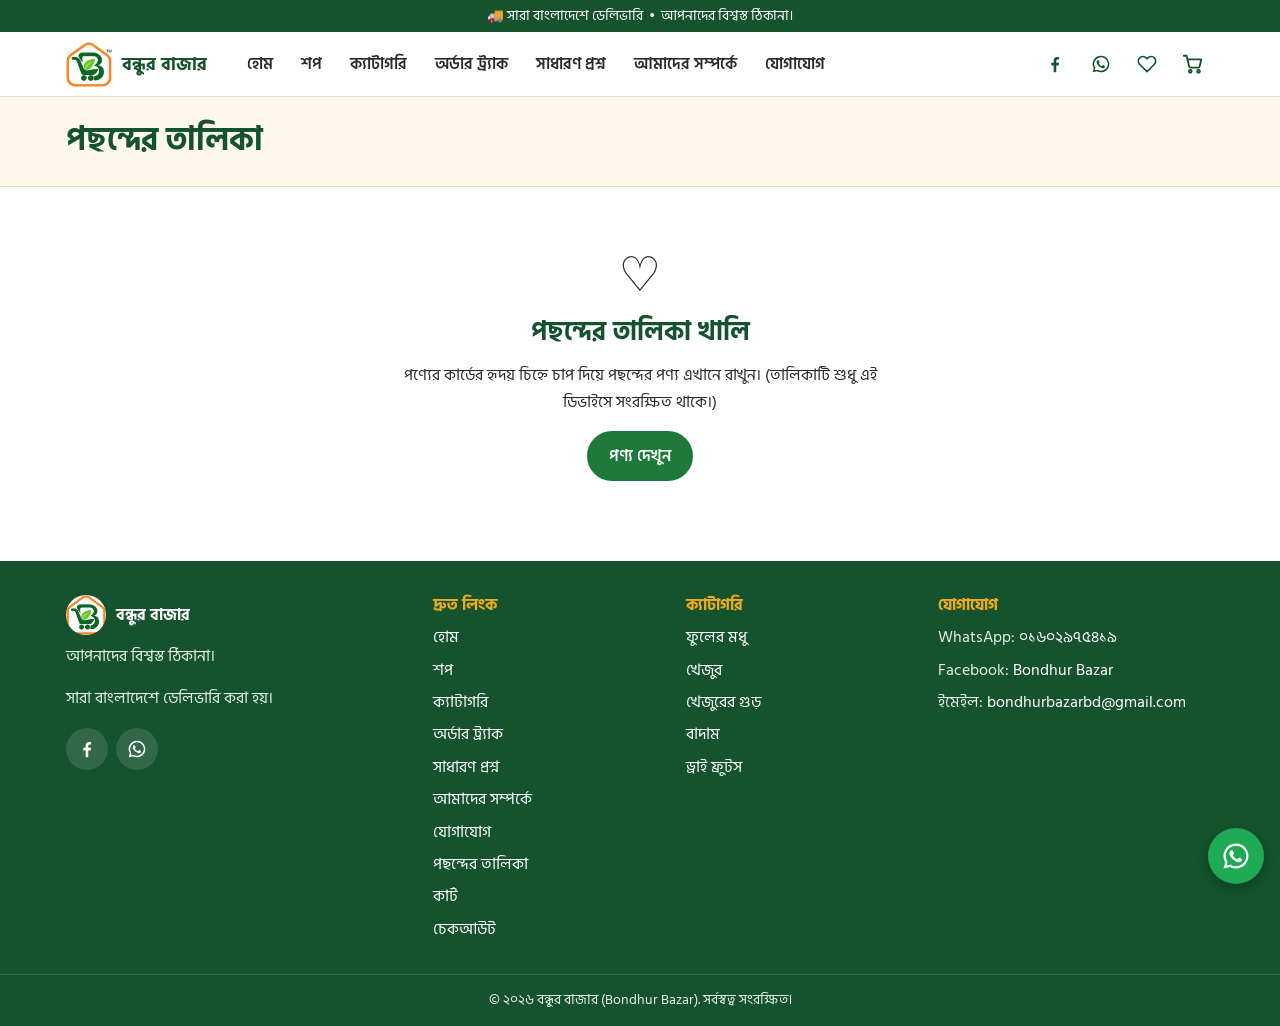
<file: wishlist.html>
<!DOCTYPE html>
<html lang="bn">
<head>
<meta charset="utf-8">
<meta name="viewport" content="width=device-width, initial-scale=1">
<title>পছন্দের তালিকা | বন্ধুর বাজার</title>
<meta name="description" content="আপনার পছন্দের পণ্যের তালিকা।">
<meta name="robots" content="noindex, nofollow">
<meta name="theme-color" content="#1E7A3A">
<link rel="icon" href="assets/favicon.png" type="image/png">

<!-- Facebook / সোশ্যাল শেয়ার প্রিভিউ (Open Graph) -->
<!-- ⚠️ প্রকাশের পর নিচের "https://abdulkaiyum2823-hub.github.io/bondhur-bazar/" আপনার আসল লিংক দিয়ে বদলান (README দেখুন) -->
<meta property="og:type" content="website">
<meta property="og:site_name" content="বন্ধুর বাজার (Bondhur Bazar)">
<meta property="og:locale" content="bn_BD">
<meta property="og:title" content="পছন্দের তালিকা | বন্ধুর বাজার">
<meta property="og:description" content="আপনার পছন্দের পণ্যের তালিকা।">
<meta property="og:url" content="https://abdulkaiyum2823-hub.github.io/bondhur-bazar/wishlist.html">
<meta property="og:image" content="https://abdulkaiyum2823-hub.github.io/bondhur-bazar/assets/og-image.jpg">
<meta name="twitter:card" content="summary_large_image">

<!-- বিনামূল্যের Google Fonts (বাংলা ফন্ট: Hind Siliguri) -->
<link rel="preconnect" href="https://fonts.googleapis.com">
<link rel="preconnect" href="https://fonts.gstatic.com" crossorigin>
<link rel="stylesheet" href="https://fonts.googleapis.com/css2?family=Hind+Siliguri:wght@400;500;600;700&display=swap">
<link rel="stylesheet" href="css/style.css?v=10">
</head>
<body data-page="wishlist">
<a class="skip-link" href="#main">মূল অংশে যান</a>
<header class="site-header" id="site-header"></header>
<main id="main">
<div class="page-head"><div class="container"><h1>পছন্দের তালিকা</h1></div></div>
<div class="container"><div class="grid" id="wishGrid"></div></div>
</main>
<footer class="site-footer" id="site-footer"></footer>
<noscript><p style="padding:16px;text-align:center">এই ওয়েবসাইট চালাতে JavaScript চালু থাকা দরকার।</p></noscript>
<script src="js/config.js?v=10"></script>
<script src="js/supabase-config.js?v=10"></script>
<script src="js/products.js?v=10"></script>
<script src="js/api.js?v=10"></script>
<script src="js/app.js?v=10"></script>
<script src="js/pages.js?v=10"></script>
</body>
</html>
</file>
<file: css/style.css>
/* ==========================================================================
   বন্ধুর বাজার – স্টাইল (মোবাইল-ফার্স্ট)
   রং বদলাতে শুধু নিচের :root-এর মানগুলো বদলান।
   ========================================================================== */
:root {
  --green: #1e7a3a;
  --green-dark: #14532d;
  --gold: #f3ab1b;
  --white: #ffffff;
  --cream: #fff9ed;
  --text: #252b25;
  --muted: #5d675d;
  --line: #e7e1cf;
  --danger: #b3261e;
  --radius: 14px;
  --shadow: 0 2px 10px rgba(20, 83, 45, 0.08);
  --font: "Hind Siliguri", "Noto Sans Bengali", "Kalpurush", "Nirmala UI", system-ui, -apple-system, "Segoe UI", sans-serif;
}

*, *::before, *::after { box-sizing: border-box; }
html { -webkit-text-size-adjust: 100%; scroll-behavior: smooth; }
body {
  margin: 0; font-family: var(--font); color: var(--text); background: var(--white);
  font-size: 16px; line-height: 1.65; overflow-x: hidden;
}
img { max-width: 100%; height: auto; display: block; }
a { color: var(--green); text-decoration: none; }
a:hover { text-decoration: underline; }
h1, h2, h3, h4 { line-height: 1.3; margin: 0 0 .5em; color: var(--green-dark); }
h1 { font-size: 1.6rem; } h2 { font-size: 1.35rem; } h3 { font-size: 1.1rem; }
p { margin: 0 0 1em; }
ul { margin: 0; padding: 0; list-style: none; }
button, input, select, textarea { font: inherit; color: inherit; }
:focus-visible { outline: 3px solid var(--gold); outline-offset: 2px; }
.container { width: 100%; max-width: 1180px; margin: 0 auto; padding: 0 16px; }
.muted { color: var(--muted); font-size: .9rem; }
[hidden] { display: none !important; }

/* ---------- বাটন ---------- */
.btn {
  display: inline-flex; align-items: center; justify-content: center; gap: 8px; min-height: 46px;
  padding: 10px 20px; border-radius: 999px; border: 2px solid var(--green); background: var(--green);
  color: #fff; font-weight: 600; cursor: pointer; text-decoration: none; transition: background .15s;
}
.btn:hover { background: var(--green-dark); border-color: var(--green-dark); text-decoration: none; }
.btn[disabled] { background: #b9c2b9; border-color: #b9c2b9; cursor: not-allowed; }
.btn-outline { background: #fff; color: var(--green); }
.btn-outline:hover { background: var(--cream); color: var(--green-dark); }
.btn-gold { background: var(--gold); border-color: var(--gold); color: #3b2a00; }
.btn-gold:hover { background: #dd9a10; border-color: #dd9a10; }
.btn-wa { background: #1faa55; border-color: #1faa55; }
.btn-wa:hover { background: #178a44; border-color: #178a44; }
.btn-sm { min-height: 42px; padding: 8px 14px; font-size: .92rem; }
.btn-lg { min-height: 54px; font-size: 1.1rem; padding: 12px 26px; }
.btn-block { display: flex; width: 100%; margin-top: 10px; }
.link-btn { background: none; border: 0; color: var(--danger); cursor: pointer; padding: 8px 0; font-size: .92rem; text-decoration: underline; }

/* ---------- হেডার ---------- */
.site-header { position: sticky; top: 0; z-index: 50; background: #fff; box-shadow: 0 1px 0 var(--line); }
.topbar { background: var(--green-dark); color: #fff; font-size: .85rem; text-align: center; padding: 5px 0; }
.header-inner { display: flex; align-items: center; gap: 10px; min-height: 64px; }
.brand { display: flex; align-items: center; gap: 10px; color: var(--green-dark); font-weight: 700; margin-right: auto; text-decoration: none !important; }
.brand img { width: 46px; height: 46px; object-fit: contain; }
.brand-name { font-size: 1.15rem; white-space: nowrap; }
.menu-btn { display: inline-flex; flex-direction: column; justify-content: center; gap: 5px; width: 44px; height: 44px; background: none; border: 0; cursor: pointer; padding: 10px; }
.menu-btn span { display: block; height: 3px; background: var(--green-dark); border-radius: 2px; }
.main-nav { display: none; position: absolute; left: 0; right: 0; top: 100%; background: #fff; border-top: 1px solid var(--line); box-shadow: 0 8px 14px rgba(0,0,0,.08); padding: 6px 16px 12px; }
.main-nav.open { display: block; }
.main-nav a { display: block; padding: 12px 4px; color: var(--text); font-weight: 600; border-bottom: 1px solid var(--line); text-decoration: none; }
.main-nav a.active { color: var(--green); }
.header-actions { display: flex; align-items: center; gap: 4px; }
.icon-btn { position: relative; display: inline-flex; align-items: center; justify-content: center; width: 42px; height: 42px; border-radius: 50%; color: var(--green-dark); text-decoration: none !important; }
.icon-btn:hover { background: var(--cream); }
.badge { position: absolute; top: 0; right: -2px; min-width: 20px; height: 20px; padding: 0 5px; border-radius: 10px; background: var(--gold); color: #3b2a00; font-size: .75rem; font-weight: 700; line-height: 20px; text-align: center; }

/* ---------- হিরো ---------- */
.hero { background: linear-gradient(120deg, var(--green-dark), var(--green)); color: #fff; padding: 44px 0 52px; }
.hero h1 { color: #fff; font-size: 2rem; margin-bottom: .3em; }
.hero .kicker { color: var(--gold); font-weight: 700; margin-bottom: .4em; }
.hero p { max-width: 560px; color: #f2f7f2; font-size: 1.05rem; }
.hero-actions { display: flex; flex-wrap: wrap; gap: 10px; margin-top: 20px; }
.hero .btn-outline { background: transparent; color: #fff; border-color: #fff; }
.hero .btn-outline:hover { background: rgba(255,255,255,.12); }

/* ---------- সেকশন ---------- */
.section { padding: 34px 0; }
.section.alt { background: var(--cream); }
.section-head { display: flex; align-items: baseline; justify-content: space-between; gap: 10px; margin-bottom: 16px; }
.section-head h2 { margin: 0; }
.section-title { text-align: center; margin-bottom: 20px; }
.page-head { background: var(--cream); padding: 24px 0; border-bottom: 1px solid var(--line); }
.page-head h1 { margin: 0; }
.empty { grid-column: 1 / -1; text-align: center; color: var(--muted); padding: 24px 0; }

/* ---------- গ্রিড ও কার্ড ---------- */
.grid { display: grid; grid-template-columns: repeat(2, 1fr); gap: 12px; }
.card { background: #fff; border: 1px solid var(--line); border-radius: var(--radius); overflow: hidden; box-shadow: var(--shadow); display: flex; flex-direction: column; }
.card-img { position: relative; display: block; aspect-ratio: 1 / 1; background: var(--cream); }
.card-img img { width: 100%; height: 100%; object-fit: cover; }
.tags { position: absolute; top: 8px; left: 8px; display: flex; flex-direction: column; gap: 4px; align-items: flex-start; }
.tag { font-size: .72rem; font-weight: 700; padding: 2px 9px; border-radius: 999px; }
.tag-new { background: var(--green); color: #fff; }
.tag-pop { background: var(--gold); color: #3b2a00; }
.tag-out { background: #555; color: #fff; }
.card-body { padding: 12px; display: flex; flex-direction: column; flex: 1; }
.card-cat { font-size: .78rem; color: var(--muted); }
.card-title { font-size: 1rem; margin: 2px 0 4px; }
.card-title a { color: var(--green-dark); }
.card-short { font-size: .85rem; color: var(--muted); margin-bottom: 8px; display: none; }
.card-price { font-weight: 700; color: var(--green); margin-bottom: 10px; margin-top: auto; }
.card-actions { display: grid; grid-template-columns: 1fr; gap: 6px; }
.wa-link { display: flex; align-items: center; justify-content: center; gap: 6px; margin-top: 8px; font-size: .85rem; font-weight: 600; color: #178a44; padding: 6px 0; }
.wa-link svg { width: 18px; height: 18px; }

/* ক্যাটাগরি কার্ড */
.cat-grid { display: grid; grid-template-columns: repeat(2, 1fr); gap: 12px; }
.cat-card { display: flex; flex-direction: column; align-items: center; text-align: center; gap: 2px; padding: 18px 10px; background: #fff; border: 1px solid var(--line); border-radius: var(--radius); box-shadow: var(--shadow); color: var(--text); text-decoration: none !important; }
.cat-card:hover { border-color: var(--green); }
.cat-card strong { color: var(--green-dark); }
.cat-card small { color: var(--muted); }
.cat-icon { font-size: 2.2rem; line-height: 1.2; }

/* ফিচার */
.feature-grid { display: grid; grid-template-columns: 1fr; gap: 14px; }
.feature { background: #fff; border: 1px solid var(--line); border-radius: var(--radius); padding: 18px; }
.feature h3 { margin-bottom: 4px; }
.feature p { margin: 0; color: var(--muted); }
.feature-icon { font-size: 1.8rem; margin-bottom: 6px; }
.ticks li { position: relative; padding-left: 26px; margin-bottom: 8px; }
.ticks li::before { content: "✔"; position: absolute; left: 0; color: var(--green); font-weight: 700; }
.split { display: grid; gap: 24px; }
.cta-band { background: var(--green-dark); color: #fff; text-align: center; padding: 36px 0; }
.cta-band h2 { color: #fff; }
.cta-band .hero-actions { justify-content: center; }
.cta-band .btn-outline { background: transparent; color: #fff; border-color: #fff; }

/* ---------- শপ কন্ট্রোল ---------- */
.shop-controls { display: grid; gap: 10px; margin-bottom: 14px; }
.input, .select, textarea.input { width: 100%; min-height: 46px; padding: 10px 14px; border: 1.5px solid #cfc8b2; border-radius: 12px; background: #fff; }
textarea.input { min-height: 90px; resize: vertical; }
.input:focus, .select:focus { border-color: var(--green); outline: none; box-shadow: 0 0 0 3px rgba(30,122,58,.18); }
.chips { display: flex; gap: 8px; overflow-x: auto; padding-bottom: 6px; scrollbar-width: thin; }
.chip { flex: none; min-height: 40px; padding: 6px 14px; border-radius: 999px; border: 1.5px solid var(--line); background: #fff; cursor: pointer; white-space: nowrap; }
.chip.active { background: var(--green); color: #fff; border-color: var(--green); }
.result-count { font-size: .92rem; color: var(--muted); margin-bottom: 12px; }

/* ---------- পণ্যের পেজ ---------- */
.crumbs { font-size: .88rem; color: var(--muted); margin-bottom: 8px; }
.pd { display: grid; gap: 20px; padding-top: 20px; }
.pd-media { border: 1px solid var(--line); border-radius: var(--radius); overflow: hidden; background: var(--cream); aspect-ratio: 1 / 1; max-width: 520px; width: 100%; }
.pd-media img { width: 100%; height: 100%; object-fit: cover; }
.lead { color: var(--muted); font-size: 1.05rem; }
.pd-price { font-size: 1.1rem; margin-bottom: 12px; }
.pd-price strong { font-size: 1.7rem; color: var(--green); }
.pd-label { font-weight: 600; margin: 12px 0 6px; }
.sizes { display: flex; flex-wrap: wrap; gap: 8px; }
.size { display: flex; flex-direction: column; align-items: center; min-width: 96px; min-height: 52px; padding: 6px 14px; border: 2px solid var(--line); border-radius: 12px; background: #fff; cursor: pointer; font-weight: 600; }
.size small { color: var(--muted); font-weight: 400; }
.size.active { border-color: var(--green); background: var(--cream); }
.qty { display: inline-flex; align-items: center; border: 1.5px solid #cfc8b2; border-radius: 999px; overflow: hidden; background: #fff; }
.qty button { width: 46px; height: 44px; border: 0; background: var(--cream); font-size: 1.4rem; cursor: pointer; color: var(--green-dark); }
.qty button:hover { background: #f6e8c8; }
.qty span { min-width: 44px; text-align: center; font-weight: 700; }
.qty-sm button { width: 38px; height: 38px; }
.pd-actions { display: grid; gap: 10px; margin: 18px 0; }
.out-msg { color: var(--danger); font-weight: 600; margin-top: 14px; }
.share { display: flex; flex-wrap: wrap; gap: 12px; align-items: center; font-size: .92rem; margin-top: 8px; }
.share a { display: inline-flex; align-items: center; gap: 4px; }
.pd-desc { padding: 20px 0 6px; max-width: 760px; }

/* ---------- কার্ট ---------- */
.cart-layout { display: grid; gap: 20px; padding: 20px 0; }
.cart-row { display: grid; grid-template-columns: 78px 1fr auto; gap: 12px; padding: 14px 0; border-bottom: 1px solid var(--line); align-items: center; }
.cart-img { width: 78px; height: 78px; border-radius: 10px; overflow: hidden; background: var(--cream); }
.cart-img img { width: 100%; height: 100%; object-fit: cover; }
.cart-name { font-weight: 600; color: var(--green-dark); display: block; }
.cart-ctrl { display: flex; align-items: center; gap: 12px; margin-top: 6px; flex-wrap: wrap; }
.cart-total { font-weight: 700; color: var(--green); white-space: nowrap; }
.summary { background: var(--cream); border: 1px solid var(--line); border-radius: var(--radius); padding: 18px; align-self: start; }
.summary-flat { text-align: left; margin: 20px 0; background: #fff; }
.sum-row, .sum-item { display: flex; justify-content: space-between; gap: 12px; padding: 7px 0; }
.sum-row span:last-child { text-align: right; }
.sum-item { border-bottom: 1px dashed var(--line); }
.sum-total { border-top: 2px solid var(--green); margin-top: 8px; padding-top: 12px; font-size: 1.15rem; }
.sum-total strong { color: var(--green); }

/* ---------- ফর্ম ---------- */
.form-grid { display: grid; gap: 14px; }
.field label { display: block; font-weight: 600; margin-bottom: 4px; }
.req { color: var(--danger); }
.err { color: var(--danger); font-size: .88rem; min-height: 1.2em; margin: 4px 0 0; }
[aria-invalid="true"] { border-color: var(--danger) !important; }
.checkout-layout { display: grid; gap: 20px; padding: 20px 0; }
.form-box { background: #fff; border: 1px solid var(--line); border-radius: var(--radius); padding: 18px; }
.hint { font-size: .88rem; color: var(--muted); }

/* ---------- নোটিস / সফল ---------- */
.notice { text-align: center; padding: 50px 16px; max-width: 520px; margin: 0 auto; }
.big-ico { font-size: 3rem; }
.success-card { max-width: 640px; margin: 0 auto; padding: 28px 0 40px; text-align: center; }
.callout { background: #fff4d6; border: 1px solid var(--gold); border-radius: 12px; padding: 12px 14px; margin: 14px 0 18px; text-align: left; }

/* ---------- ফুটার ---------- */
.site-footer { background: var(--green-dark); color: #e6efe7; margin-top: 30px; padding-top: 34px; }
.site-footer a { color: #fff; }
.site-footer h4 { color: var(--gold); }
.footer-grid { display: grid; grid-template-columns: 1fr 1fr; gap: 22px; }
.footer-grid > div:first-child { grid-column: 1 / -1; }
.footer-grid li { margin-bottom: 6px; }
.footer-brand { display: flex; align-items: center; gap: 10px; margin-bottom: 8px; color: #fff; }
.footer-brand img { border-radius: 50%; background: #fff; }
.footer-social { display: flex; gap: 8px; }
.footer-social .icon-btn { color: #fff; background: rgba(255,255,255,.12); }
.footer-social .icon-btn:hover { background: rgba(255,255,255,.22); }
.footer-bottom { border-top: 1px solid rgba(255,255,255,.15); margin-top: 26px; padding: 14px 0; font-size: .85rem; text-align: center; }

/* ---------- ভাসমান WhatsApp ও Toast ---------- */
.wa-float { position: fixed; right: 16px; bottom: 16px; z-index: 60; width: 56px; height: 56px; border-radius: 50%; background: #1faa55; color: #fff; display: flex; align-items: center; justify-content: center; box-shadow: 0 4px 14px rgba(0,0,0,.25); text-decoration: none !important; }
.toast { position: fixed; left: 50%; bottom: 84px; transform: translateX(-50%) translateY(20px); background: var(--green-dark); color: #fff; padding: 10px 18px; border-radius: 999px; font-size: .92rem; opacity: 0; pointer-events: none; transition: opacity .2s, transform .2s; z-index: 70; max-width: 92vw; text-align: center; }
.toast.show { opacity: 1; transform: translateX(-50%) translateY(0); }

/* ---------- বড় স্ক্রিন ---------- */
@media (min-width: 600px) {
  .grid { grid-template-columns: repeat(3, 1fr); gap: 16px; }
  .cat-grid { grid-template-columns: repeat(3, 1fr); }
  .feature-grid { grid-template-columns: repeat(2, 1fr); }
  .card-short { display: block; }
  .card-actions { grid-template-columns: 1fr 1fr; }
  .shop-controls { grid-template-columns: 1fr 220px; }
  .shop-controls .chips, .shop-controls .filters { grid-column: 1 / -1; }
  .pd-actions { grid-template-columns: 1fr 1fr; }
  .pd-actions .btn-wa { grid-column: 1 / -1; }
}
@media (min-width: 900px) {
  h1 { font-size: 2rem; } h2 { font-size: 1.6rem; }
  .hero { padding: 80px 0 90px; } .hero h1 { font-size: 2.8rem; }
  .menu-btn { display: none; }
  .main-nav { display: flex !important; position: static; border: 0; box-shadow: none; padding: 0; gap: 4px; }
  .main-nav a { border: 0; padding: 8px 12px; border-radius: 999px; }
  .main-nav a:hover { background: var(--cream); text-decoration: none; }
  .brand { margin-right: 18px; }
  .header-inner { justify-content: space-between; }
  .main-nav { margin-right: auto; }
  .grid { grid-template-columns: repeat(4, 1fr); }
  .cat-grid { grid-template-columns: repeat(5, 1fr); }
  .feature-grid { grid-template-columns: repeat(4, 1fr); }
  .split { grid-template-columns: 1fr 1fr; align-items: center; }
  .pd { grid-template-columns: minmax(0, 1fr) minmax(0, 1fr); gap: 36px; }
  .cart-layout { grid-template-columns: 1fr 340px; }
  .checkout-layout { grid-template-columns: 1fr 380px; }
  .form-grid.two { grid-template-columns: 1fr 1fr; }
  .footer-grid { grid-template-columns: 1.5fr 1fr 1fr 1.2fr; }
  .footer-grid > div:first-child { grid-column: auto; }
}
@media (prefers-reduced-motion: reduce) { * { transition: none !important; scroll-behavior: auto !important; } }

/* স্কিপ লিংক (কিবোর্ড ব্যবহারকারীদের জন্য) */
.skip-link { position: absolute; left: -999px; top: 0; background: var(--gold); color: #000; padding: 8px 14px; z-index: 100; }
.skip-link:focus { left: 8px; top: 8px; }

/* ==================== হোমপেজ স্লাইডার ==================== */
.slider { position: relative; overflow: hidden; background: var(--green-dark); color: #fff; }
.slider .slides { position: relative; height: clamp(360px, 62vw, 540px); }
.slide { position: absolute; inset: 0; opacity: 0; visibility: hidden; transition: opacity .9s ease, visibility 0s .9s; display: flex; align-items: center; background: linear-gradient(120deg, var(--green-dark), var(--green)); }
.slide.active { opacity: 1; visibility: visible; transition: opacity .9s ease, visibility 0s; z-index: 1; }
.slide[data-theme="gold"] { background: linear-gradient(120deg, #7a4d00, #c98a0c 70%, var(--gold)); }
.slide[data-theme="brown"] { background: linear-gradient(120deg, #3b2412, #7a4a22 70%, #a8692f); }
.slide[data-theme="olive"] { background: linear-gradient(120deg, #2f3d12, #5a7a1f 70%, #86a533); }
.slide[data-theme="dark"] { background: linear-gradient(120deg, #0d2f1b, var(--green-dark) 60%, #2c6b3f); }
.slide picture, .slide-img { position: absolute; inset: 0; width: 100%; height: 100%; display: block; }
.slide-img { object-fit: cover; object-position: center; }
.slide-shade { position: absolute; inset: 0; background: linear-gradient(90deg, rgba(10,40,22,.82) 0%, rgba(10,40,22,.55) 45%, rgba(10,40,22,.05) 100%); }
.slide:not(.has-img) .slide-shade { background: linear-gradient(90deg, rgba(0,0,0,.12), rgba(0,0,0,0)); }
.slide-art { position: absolute; right: 6%; top: 50%; transform: translateY(-50%); font-size: clamp(110px, 24vw, 260px); line-height: 1; opacity: .95; filter: drop-shadow(0 8px 18px rgba(0,0,0,.25)); }
.slide-art img { width: clamp(130px, 26vw, 300px); height: auto; background: #fff; border-radius: 28px; padding: 14px; }
.slide.has-img .slide-art { display: none; }
.slide-content { position: relative; z-index: 2; }
.slide-text { max-width: 560px; padding: 0 44px 20px 0; }
.slide-text h2 { color: #fff; font-size: 1.9rem; margin-bottom: .25em; text-shadow: 0 2px 8px rgba(0,0,0,.35); }
.slide-text p { font-size: 1.05rem; color: #fff; margin-bottom: 1.1em; text-shadow: 0 1px 6px rgba(0,0,0,.4); }
.slide.active .slide-text { animation: slideRise .8s ease both; }
@keyframes slideRise { from { opacity: 0; transform: translateY(14px); } to { opacity: 1; transform: none; } }
.sl-btn { position: absolute; top: 50%; transform: translateY(-50%); z-index: 5; width: 46px; height: 46px; border-radius: 50%; border: 0; background: rgba(255,255,255,.88); color: var(--green-dark); font-size: 2rem; line-height: 1; cursor: pointer; display: flex; align-items: center; justify-content: center; padding: 0 0 4px; }
.sl-btn:hover { background: #fff; }
.sl-prev { left: 10px; } .sl-next { right: 10px; }
.sl-dots { position: absolute; left: 0; right: 0; bottom: 12px; z-index: 5; display: flex; justify-content: center; gap: 4px; }
.sl-dot { width: 28px; height: 28px; border: 0; background: none; cursor: pointer; position: relative; padding: 0; }
.sl-dot::after { content: ""; position: absolute; left: 50%; top: 50%; width: 11px; height: 11px; transform: translate(-50%, -50%); border-radius: 999px; background: rgba(255,255,255,.55); transition: width .3s, background .3s; }
.sl-dot.active::after { width: 26px; background: var(--gold); }
.sl-pause { position: absolute; right: 12px; bottom: 12px; z-index: 5; width: 34px; height: 34px; border-radius: 50%; border: 0; background: rgba(0,0,0,.35); color: #fff; font-size: .7rem; cursor: pointer; }
@media (max-width: 599px) {
  .sl-btn { width: 38px; height: 38px; font-size: 1.6rem; }
  .slide-art { top: 22%; right: 4%; }
  .slide-text { padding-right: 0; padding-left: 36px; max-width: 100%; margin-top: 70px; }
  .slide-content .slide-text { padding-bottom: 30px; }
  .slide-shade { background: linear-gradient(0deg, rgba(10,40,22,.85) 0%, rgba(10,40,22,.35) 60%, rgba(10,40,22,.1) 100%); }
  .slide.has-img .slide-content { align-self: flex-end; }
  .slide.has-img { align-items: flex-end; }
}
@media (min-width: 900px) { .slide-text h2 { font-size: 2.8rem; } .slide-text p { font-size: 1.2rem; } .sl-prev { left: 22px; } .sl-next { right: 22px; } }
@media (prefers-reduced-motion: reduce) { .slide, .slide.active { transition: none; } .slide.active .slide-text { animation: none; } }
@media (min-width: 600px) { .slide-text { padding-left: 56px; } }

/* ==========================================================================
   ধাপ ১: অফার, হৃদয়, মডাল, পেমেন্ট, ট্র্যাকিং, FAQ
   ========================================================================== */
.narrow { max-width: 720px; margin: 0 auto; padding: 0 16px 40px; }
.price-old { color: var(--muted); font-size: .85em; font-weight: 400; margin-left: 4px; }
.price-now { font-weight: 700; color: var(--green-dark); }
.tag-offer { background: #b3261e; color: #fff; }
.card-img { position: relative; }
.product-card { position: relative; }
.heart {
  position: absolute; top: 8px; right: 8px; z-index: 2; width: 38px; height: 38px; display: grid; place-items: center;
  border: 0; border-radius: 50%; background: rgba(255,255,255,.92); color: #8a8a8a; cursor: pointer; box-shadow: var(--shadow);
  transition: transform .2s, color .2s;
}
.heart:hover { transform: scale(1.08); }
.heart.on { color: #d6293e; }
.heart.on svg { fill: currentColor; }
.heart.pop { animation: bbpop .4s ease; }
@keyframes bbpop { 0% { transform: scale(1); } 40% { transform: scale(1.35); } 100% { transform: scale(1); } }
.pd-title { display: flex; align-items: flex-start; gap: 10px; justify-content: space-between; }
.pd-title .heart { position: static; flex: none; border: 1px solid var(--line); }
.badge-heart { background: #d6293e; }
.pd-price del { font-size: .6em; color: var(--muted); }

.notice-inline { background: #fff4d6; border: 1px solid #f0d58a; border-radius: 10px; padding: 10px 12px; font-size: .92rem; margin: 0 0 14px; }
.err-box { border-color: #e6b3ae; background: #fdf1f0; color: var(--danger); }

.pay-box { border: 1px solid var(--line); border-radius: var(--radius); padding: 12px; margin: 0 0 14px; background: #fff; }
.pay-box legend { font-weight: 700; padding: 0 6px; color: var(--green-dark); }
.pay-opt { display: flex; gap: 10px; align-items: flex-start; padding: 10px; border: 1px solid var(--line); border-radius: 10px; margin-bottom: 8px; cursor: pointer; }
.pay-opt:has(input:checked) { border-color: var(--green); background: var(--cream); }
.pay-opt small { display: block; color: var(--muted); }
.pay-opt input { margin-top: 5px; accent-color: var(--green); }
.bk-panel { background: var(--cream); border-radius: 10px; padding: 12px; margin-top: 8px; animation: bbfade .3s ease; }
.bk-steps { margin: 0 0 10px; padding-left: 20px; }
.bk-steps li { margin-bottom: 8px; }
.bk-num { font-size: 1.15rem; color: #e2136e; letter-spacing: .5px; }
@keyframes bbfade { from { opacity: 0; transform: translateY(4px); } to { opacity: 1; transform: none; } }

.modal-back { position: fixed; inset: 0; background: rgba(20,30,20,.55); z-index: 200; display: flex; align-items: flex-end; justify-content: center; animation: bbfade .2s ease; }
.modal { background: #fff; width: 100%; max-width: 560px; max-height: 92vh; overflow: auto; border-radius: 18px 18px 0 0; padding: 18px 16px 20px; outline: none; }
@media (min-width: 640px) { .modal-back { align-items: center; } .modal { border-radius: 18px; } }
body.modal-open { overflow: hidden; }
.modal-actions { display: flex; gap: 10px; flex-wrap: wrap; margin-top: 14px; }
.modal-actions .btn { flex: 1 1 140px; }
.spinner { display: inline-block; width: 16px; height: 16px; border: 3px solid rgba(255,255,255,.5); border-top-color: #fff; border-radius: 50%; animation: bbspin .7s linear infinite; vertical-align: -3px; }
@keyframes bbspin { to { transform: rotate(360deg); } }

.check-anim { width: 84px; height: 84px; margin: 0 auto 8px; }
.check-anim svg { width: 100%; height: 100%; }
.check-anim circle { fill: none; stroke: var(--green); stroke-width: 3; stroke-dasharray: 151; stroke-dashoffset: 151; animation: bbdraw .6s ease forwards; }
.check-anim path { fill: none; stroke: var(--green); stroke-width: 4; stroke-linecap: round; stroke-linejoin: round; stroke-dasharray: 40; stroke-dashoffset: 40; animation: bbdraw .4s .5s ease forwards; }
@keyframes bbdraw { to { stroke-dashoffset: 0; } }
.oid-box { display: flex; flex-wrap: wrap; align-items: center; justify-content: center; gap: 10px; background: var(--cream); border: 2px dashed var(--gold); border-radius: 12px; padding: 12px; margin: 12px 0; }
.oid-box span { width: 100%; color: var(--muted); font-size: .9rem; }
.oid-box strong { font-size: 1.4rem; letter-spacing: 1px; color: var(--green-dark); }

.track-card { background: #fff; border: 1px solid var(--line); border-radius: var(--radius); padding: 16px; margin-top: 18px; box-shadow: var(--shadow); animation: bbfade .3s ease; }
.status-now { font-weight: 700; color: var(--green-dark); font-size: 1.1rem; }
.timeline { list-style: none; margin: 14px 0; padding: 0 0 0 6px; border-left: 3px solid var(--line); }
.timeline li { position: relative; padding: 4px 0 14px 18px; color: var(--muted); }
.timeline .dot { position: absolute; left: -11px; top: 8px; width: 16px; height: 16px; border-radius: 50%; background: #fff; border: 3px solid var(--line); }
.timeline li.done { color: var(--text); } .timeline li.done .dot { background: var(--green); border-color: var(--green); }
.timeline li.now { color: var(--green-dark); font-weight: 700; } .timeline li.now .dot { border-color: var(--gold); background: var(--gold); box-shadow: 0 0 0 5px rgba(243,171,27,.25); }
.timeline li.skip { opacity: .55; }
.callout.cancelled { background: #fdf1f0; border-color: #e6b3ae; }

.faq { border: 1px solid var(--line); border-radius: 12px; margin-bottom: 10px; background: #fff; }
.faq summary { cursor: pointer; padding: 12px 14px; font-weight: 600; color: var(--green-dark); list-style: none; }
.faq summary::-webkit-details-marker { display: none; }
.faq summary::after { content: "+"; float: right; font-size: 1.3rem; line-height: 1; }
.faq[open] summary::after { content: "−"; }
.faq p { margin: 0; padding: 0 14px 14px; }

.reveal { opacity: 0; transform: translateY(14px); transition: opacity .5s, transform .5s; }
.reveal.in { opacity: 1; transform: none; }
.cart-btn.bump { animation: bbpop .4s ease; }
@media (prefers-reduced-motion: reduce) { *, *::before, *::after { animation: none !important; transition: none !important; scroll-behavior: auto !important; } .reveal { opacity: 1; transform: none; } }

/* অর্ডার বাটনের অ্যানিমেশন: ধীরে স্পন্দন + আলোর ঝলক */
#buyBtn, #submitBtn, #mOk, .hero .btn-gold, .slide .btn-gold, a[href="checkout.html"].btn { position: relative; overflow: hidden; animation: bbpulse 2s ease-in-out infinite; }
#buyBtn::after, #submitBtn::after, #mOk::after, .slide .btn-gold::after, a[href="checkout.html"].btn::after { content: ""; position: absolute; top: 0; left: -60%; width: 40%; height: 100%; background: linear-gradient(100deg, transparent, rgba(255,255,255,.55), transparent); transform: skewX(-20deg); animation: bbshine 3s ease-in-out infinite; pointer-events: none; }
@keyframes bbpulse { 0%,100% { transform: scale(1); box-shadow: 0 0 0 0 rgba(243,171,27,.55); } 50% { transform: scale(1.04); box-shadow: 0 0 0 10px rgba(243,171,27,0); } }
@keyframes bbshine { 0% { left: -60%; } 60%,100% { left: 130%; } }
#buyBtn:hover, #submitBtn:hover, #mOk:hover { animation-play-state: paused; }
</file>
<file: css/admin.css>
:root{--green:#1e7a3a;--green-dark:#14532d;--gold:#f3ab1b;--cream:#fff9ed;--text:#252b25;--muted:#5d675d;--line:#e7e1cf;--danger:#b3261e;--ok:#1e7a3a;--r:12px;
--font:"Hind Siliguri","Noto Sans Bengali","Nirmala UI",system-ui,sans-serif}
*{box-sizing:border-box}
body{margin:0;font-family:var(--font);color:var(--text);background:#f6f4ec;font-size:16px;line-height:1.55}
h1,h2,h3{margin:0 0 .5em;color:var(--green-dark);line-height:1.3}h2{font-size:1.25rem}h3{font-size:1.05rem}
button,input,select,textarea{font:inherit;color:inherit}
[hidden]{display:none!important}
.a-loading{padding:40px;text-align:center}
.a-head{position:sticky;top:0;z-index:20;background:var(--green-dark);color:#fff;display:flex;align-items:center;gap:10px;padding:10px 14px}
.a-head b{flex:1;font-size:1.05rem}.a-head small{opacity:.8;display:block;font-weight:400;font-size:.75rem}
.a-tabs{display:flex;gap:6px;overflow-x:auto;padding:10px 12px;background:#fff;border-bottom:1px solid var(--line);position:sticky;top:52px;z-index:19;-webkit-overflow-scrolling:touch}
.a-tabs button{flex:none;border:1px solid var(--line);background:#fff;border-radius:99px;padding:6px 14px;cursor:pointer;white-space:nowrap}
.a-tabs button.on{background:var(--green);color:#fff;border-color:var(--green)}
.a-main{max-width:980px;margin:0 auto;padding:14px 12px 80px}
.card{background:#fff;border:1px solid var(--line);border-radius:var(--r);padding:14px;margin-bottom:12px}
.btn{display:inline-block;border:0;background:var(--green);color:#fff;border-radius:10px;padding:9px 16px;cursor:pointer;font-weight:600}
.btn.sec{background:#fff;color:var(--green);border:1.5px solid var(--green)}
.btn.warn{background:var(--danger)}.btn.gold{background:var(--gold);color:#222}
.btn.sm{padding:5px 11px;font-size:.88rem}.btn:disabled{opacity:.55;cursor:wait}
.row{display:flex;flex-wrap:wrap;gap:8px;align-items:center;margin-bottom:10px}
.grow{flex:1;min-width:140px}
label{display:block;font-weight:600;margin:10px 0 3px;font-size:.93rem}
label small{font-weight:400;color:var(--muted)}
input[type=text],input[type=email],input[type=password],input[type=number],input[type=search],input[type=url],select,textarea{width:100%;padding:9px 11px;border:1.5px solid var(--line);border-radius:10px;background:#fff}
textarea{min-height:80px}
.chk{display:flex;gap:8px;align-items:center;font-weight:500;margin:8px 0}.chk input{width:20px;height:20px}
.grid2{display:grid;grid-template-columns:1fr 1fr;gap:10px}
@media(max-width:560px){.grid2{grid-template-columns:1fr}}
.badge{display:inline-block;border-radius:99px;padding:1px 10px;font-size:.78rem;font-weight:600;background:#eee;color:#444}
.b-pending,.b-payment_pending,.b-pending_verification{background:#fff1cc;color:#7a4d00}
.b-paid,.b-delivered{background:#d9f2e0;color:#14532d}.b-cancelled,.b-rejected,.b-refunded{background:#fbe0de;color:#8a1c14}
.b-processing,.b-shipped{background:#dbeafe;color:#1e3a8a}
.ol{cursor:pointer;display:flex;gap:10px;justify-content:space-between;align-items:flex-start}
.ol:hover{border-color:var(--green)}.ol .r{text-align:right;white-space:nowrap}
.muted{color:var(--muted);font-size:.88rem}
.err{background:#fdecea;color:var(--danger);border-radius:10px;padding:9px 12px;margin:8px 0}
.okb{background:#e6f5ea;color:var(--green-dark);border-radius:10px;padding:9px 12px;margin:8px 0}
.warnb{background:#fff4d6;color:#6b4400;border-radius:10px;padding:9px 12px;margin:8px 0}
.modal{position:fixed;inset:0;background:rgba(0,0,0,.5);z-index:50;display:flex;align-items:flex-start;justify-content:center;overflow:auto;padding:12px}
.modal>div{background:#fff;border-radius:var(--r);width:100%;max-width:640px;padding:16px;margin:auto}
.thumb{width:54px;height:54px;object-fit:cover;border-radius:8px;background:#eee;flex:none}
.prev{max-width:160px;max-height:120px;border-radius:8px;border:1px solid var(--line);margin-top:6px}
table.t{width:100%;border-collapse:collapse;font-size:.92rem}.t th,.t td{padding:6px 8px;border-bottom:1px solid var(--line);text-align:left}
.t td.n,.t th.n{text-align:right}.tw{overflow-x:auto}
.bar{height:10px;background:var(--green);border-radius:6px;min-width:2px}
.toast{position:fixed;left:50%;bottom:20px;transform:translateX(-50%);background:#222;color:#fff;padding:10px 18px;border-radius:99px;z-index:99;max-width:92%}
.login{max-width:380px;margin:8vh auto;padding:0 14px}.login .card{padding:20px}
.kv{display:grid;grid-template-columns:110px 1fr;gap:3px 10px;font-size:.95rem}.kv b{color:var(--muted);font-weight:600}
.stats{display:grid;grid-template-columns:repeat(auto-fit,minmax(150px,1fr));gap:10px}.stat{background:var(--cream);border-radius:10px;padding:10px}.stat b{display:block;font-size:1.25rem;color:var(--green-dark)}
</file>
